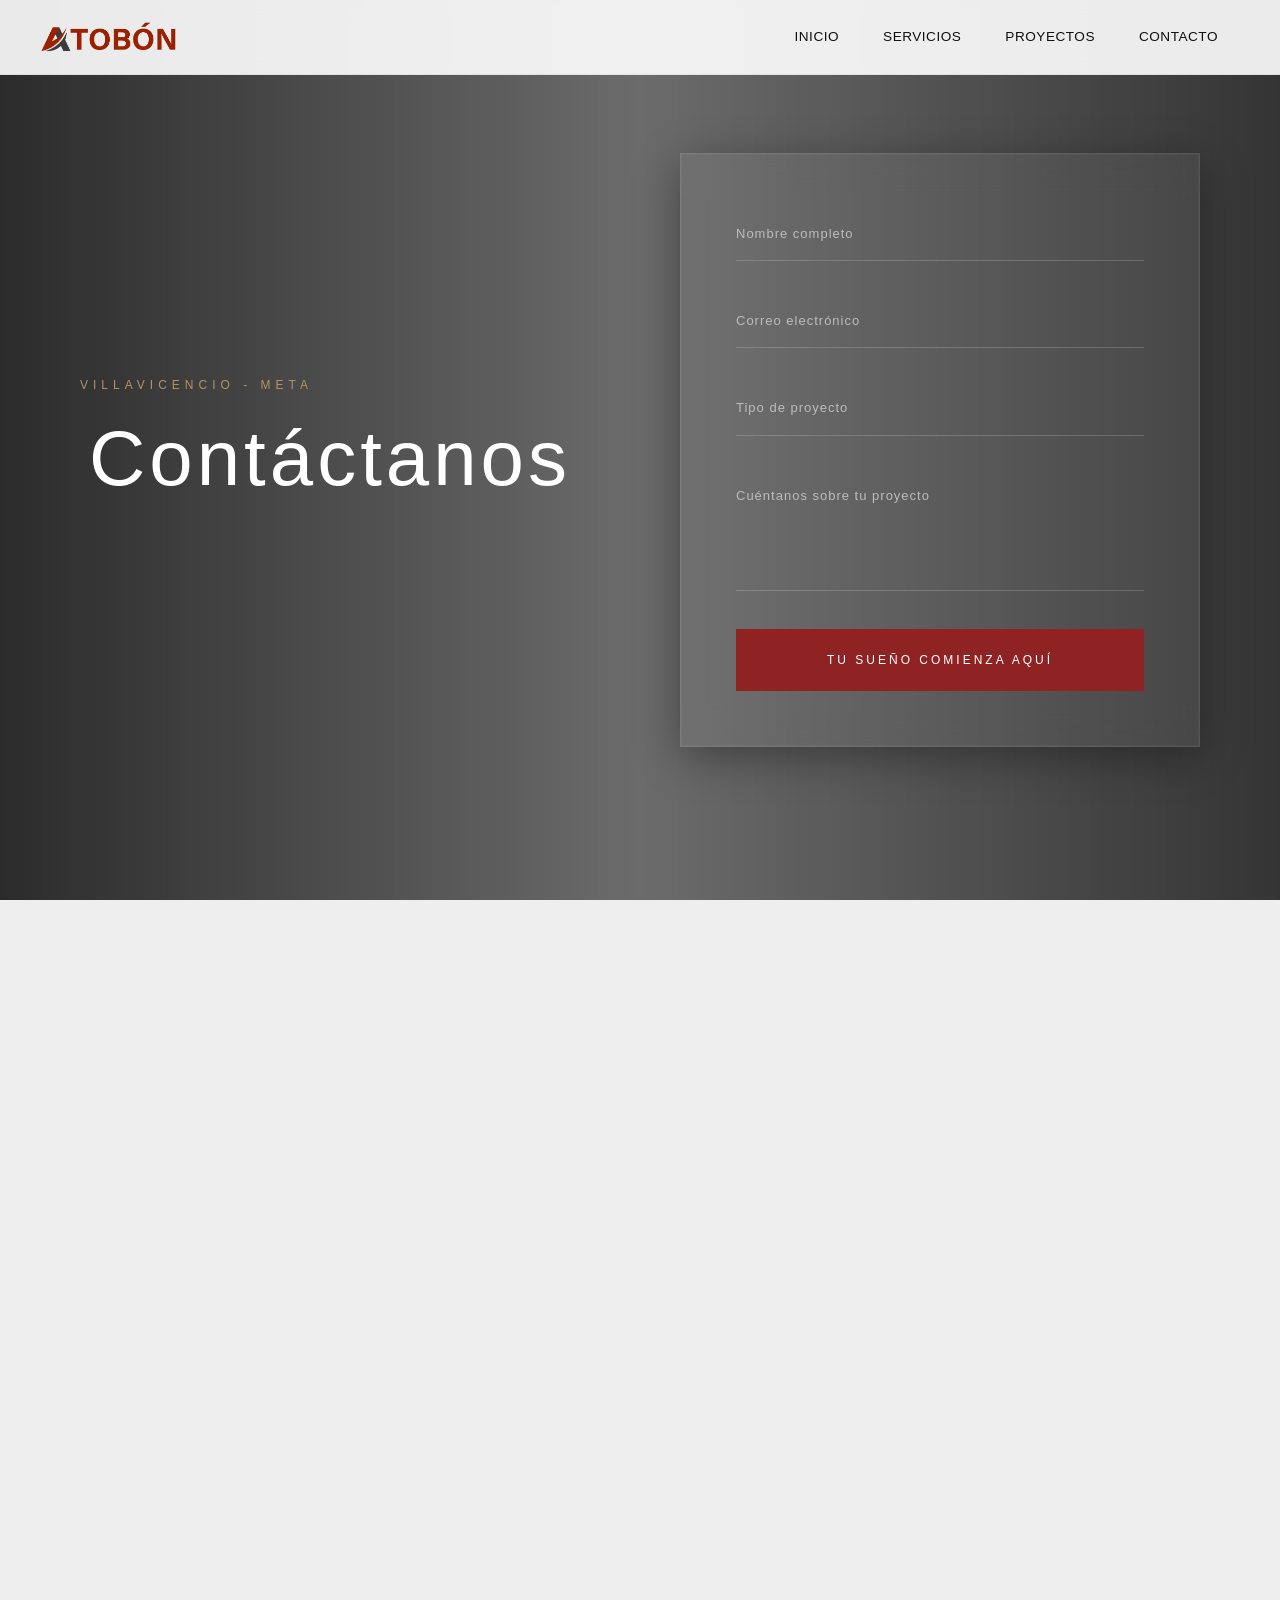
<file: contacto.html>
<!DOCTYPE html>
<html lang="es">
<head>
    <meta charset="UTF-8">
    <meta name="viewport" content="width=device-width, initial-scale=1.0">
    <title>ATOBÓN | Arquitectura & Construcción</title>

    <!-- Fuente -->
    <link href="https://fonts.googleapis.com/css2?family=Inter:wght@300;400;600&display=swap" rel="stylesheet">

     <!-- BOOTSTRAP CSS (IMPORTANTE PARA CARRUSEL) -->
    <link href="https://cdn.jsdelivr.net/npm/bootstrap@5.3.3/dist/css/bootstrap.min.css" rel="stylesheet">

    <!-- CSS -->
    <link rel="stylesheet" href="style.css">

    <!-- ICONOS -->
    <link rel="stylesheet" href="https://cdn.jsdelivr.net/npm/bootstrap-icons@1.11.3/font/bootstrap-icons.css">



   
</head>

<body>

<!------------------------------------------- NAV ------------------------------------------------------------------->
<nav class="navbar">
    <div class="nav-container">
        <a href="#" class="logo-link">
            <img src="img/logo_atobon.png" alt="ATOBÓN" class="logo-img">
        </a>
        
        <input type="checkbox" id="nav-check">
        <label for="nav-check" class="nav-btn">
            <span></span>
            <span></span>
        </label>
        
        <ul class="nav-links">
            <li><a href="index.html">INICIO</a></li>
            <li><a href="servicios.html">SERVICIOS</a></li>
            <li><a href="proyectos.html">PROYECTOS</a></li>
            <li><a href="contacto.html"btn-contacto">CONTACTO</a></li>
        </ul>
    </div>
</nav>




<section class="contact-premium">

    <div class="overlay"></div>

    <div class="contact-container">

        <div class="contact-left">
            <span>VILLAVICENCIO - META</span>

            <h2>
             Contáctanos
                
            </h2>

            
        </div>

        <div class="contact-right">

            <!-- FORMULARIO -->
            <form action="https://formsubmit.co/atobonr90@gmail.com" method="POST">

                <!-- CONFIG -->
                <input type="hidden" name="_captcha" value="false">

                <input type="hidden" name="_subject" value="Nuevo mensaje desde ATOBÓN">

                <input type="hidden" name="_template" value="table">

                <!-- INPUTS -->

                <div class="input-box">
                    <input type="text" name="nombre" required>
                    <label>Nombre completo</label>
                </div>

                <div class="input-box">
                    <input type="email" name="correo" required>
                    <label>Correo electrónico</label>
                </div>

                <div class="input-box">
                    <input type="text" name="proyecto" required>
                    <label>Tipo de proyecto</label>
                </div>

                <div class="input-box">
                    <textarea name="mensaje" required></textarea>
                    <label>Cuéntanos sobre tu proyecto</label>
                </div>

                <button type="submit">
                    Tu sueño comienza aquí
                </button>

            </form>

        </div>

    </div>

</section>







<!---------------------------------------------------LALMADO ------------------------------------------>
<section class="cta-mini-luxe">
    <div class="cta-wrapper">
        <span class="at-brand-mark">EXCELENCIA</span>
        
        <div class="cta-copy">
            <h2>Diseños que transforman realidades</h2>
            <p>Hablemos de su próximo proyecto y hagamos realidad la casa de sus sueños con estándares de lujo.</p>
        </div>

        <a href="https://wa.me/573118354108?text=Hola,%20quiero%20más%20información" class="btn-at-mini-rojo">CONSULTAR AHORA</a>
    </div>
</section>





<!-- Sección de contacto previa... -->

<div class="map-wrapper">
    <iframe 
        src="https://www.google.com/maps/embed?pb=!1m18!1m12!1m3!1d127357.54583162793!2d-73.69335607062402!3d4.121404176662768!2m3!1f0!2f0!3f0!3m2!1i1024!2i768!4f13.1!3m3!1m2!1s0x8e3e2ddfba2cc033%3A0x34c3827038166dcd!2sVillavicencio%2C%20Meta!5e0!3m2!1ses!2sco!4v1715000000000!5m2!1ses!2sco" 
        class="map-full"
        allowfullscreen="" 
        loading="lazy">
    </iframe>
</div>




<!--------------------------------------------------- footer ------------------------------------------------------->
<!-- FONT AWESOME -->
<link rel="stylesheet" href="https://cdnjs.cloudflare.com/ajax/libs/font-awesome/6.5.1/css/all.min.css"/>

<footer class="footer-premium">

    <div class="footer-container">

        <!-- LOGO -->
        <div class="footer-col footer-brand">

            <!-- TU LOGO -->
            <img src="img/logo_atobon.png" alt="ATOBÓN" class="footer-logo">

            <p>
                Diseñamos espacios arquitectónicos exclusivos,
                modernos y funcionales con acabados premium.
            </p>

            <!-- REDES -->
            <div class="socials">

                <a href="https://www.instagram.com/_anatobon/" class="instagram">
                    <i class="fab fa-instagram"></i>
                </a>

                <a href="https://www.facebook.com/TOBON.Arquitectura.Construccion" class="facebook">
                    <i class="fab fa-facebook-f"></i>
                </a>

                <a href="https://www.tiktok.com/@_anatobon" class="tiktok">
                    <i class="fab fa-tiktok"></i>
                </a>

                <a href="https://www.linkedin.com/in/anamaria-tobon-067973184/" class="linkedin">
                    <i class="fab fa-linkedin-in"></i>
                </a>

            </div>

        </div>

        <!-- ESPECIALIDADES -->
        <div class="footer-col">

            <h3>ESPECIALIDADES</h3>

            <ul>
                <li><a href="#">Diseño Arquitectónico</a></li>
                <li><a href="#">Diseño Estructural</a></li>
                <li><a href="#">Interiorismo</a></li>
                <li><a href="#">Construcción NSR-10</a></li>
            </ul>

        </div>

        <!-- MAPA -->
        <div class="footer-col">

            <h3>MAPA SITIO</h3>

            <ul>
                <li><a href="index.html">Inicio</a></li>
                <li><a href="nosotros.html">Nosotros</a></li>
                <li><a href="servicios.html">Servicios</a></li>
                <li><a href="proyectos.html">Proyectos</a></li>
            </ul>

        </div>

        <!-- CONTACTO -->
        <div class="footer-col">

            <h3>CONTACTO</h3>

            <p>
                <i class="fa-solid fa-location-dot"></i>
                Villavicencio, Meta
            </p>

            <p>
                <i class="fa-solid fa-envelope"></i>
                tobon.arq@gmail.com
            </p>

            <p>
                <i class="0 0000fa-solid fa-phone"></i>
                +57 311 835 41 08
            </p>

            <a href="https://wa.me/573118354108?text=Hola,%20quiero%20más%20información" class="btn-footer">
                CONTACTANOS
            </a>

        </div>

    </div>

    <div class="footer-bottom">
        © 2026 ATOBÓN Studio — Todos los derechos reservados
    </div>

</footer>
<script src="https://cdn.jsdelivr.net/npm/bootstrap@5.3.3/dist/js/bootstrap.bundle.min.js"></script>


</body>
</html>
</file>
<file: style.css>
/* ---------------------------------BARRA DE NAVEGACIÓN----------------------------------------------------- */

* {
    margin: 0;
    padding: 0;
    box-sizing: border-box;
}

:root {
    --rojo-corporativo: #D32F2F; 
    --negro-premium: #111111;
    --blanco: #ffffff;
}

body {
    /* Aplicando la tipografía de la imagen */
    font-family: 'Inter', sans-serif; 
    background-color: var(--blanco);
    -webkit-font-smoothing: antialiased;
}

.navbar {
    height: 75px;
    background-color: var(--blanco);
    display: flex;
    align-items: center;
    position: sticky;
    top: 0;
    z-index: 1000;
    border-bottom: 1px solid #eeeeee;
}

.nav-container {
    width: 100%;
    max-width: 1300px;
    margin: 0 auto;
    display: flex;
    justify-content: space-between;
    align-items: center;
    padding: 0 40px;
}

.logo-img {
    height: 30px; /* Tamaño sutil y elegante */
    width: auto;
}

.nav-links {
    display: flex;
    list-style: none;
    align-items: center;
    margin: 0; /* Elimina márgenes por defecto de las listas */
    padding: 0; /* Elimina padding por defecto */
    height: 100%; /* Asegura que ocupe la altura del contenedor */
}

.nav-links li {
    display: flex;
    align-items: center; /* Centra el li respecto al contenedor */
}

.nav-links li a {
    text-decoration: none;
    color: var(--negro-premium);
    font-size: 0.85rem; 
    font-weight: 400;
    letter-spacing: 0.5px; 
    margin: 0 22px;
    transition: opacity 0.3s ease;
    /* ESTO ES LO CLAVE */
    line-height: 1; /* Resetea la altura de línea */
    display: flex;
    align-items: center; 
}

/* Botón Contacto en Rojo Logo */
.btn-contacto {
    background-color: var(--rojo-corporativo) !important;
    color: var(--blanco) !important;
    padding: 10px 25px !important;
    font-weight: 600 !important;
    font-size: 0.8rem !important;
    letter-spacing: 1px !important;
    border-radius: 0; 
}

.btn-contacto:hover {
    background-color: #000000 !important;
    opacity: 1 !important;
}

/* Responsive */
#nav-check { display: none; }
.nav-btn { display: none; }

@media (max-width: 850px) {
    .nav-btn { display: block; cursor: pointer; }
    .nav-btn span {
        display: block; width: 22px; height: 1px;
        background-color: var(--negro-premium); margin: 6px;
    }
    .nav-links {
        position: absolute; top: 75px; left: 0; width: 100%;
        background: var(--blanco); height: 0;
        flex-direction: column; overflow: hidden;
        transition: 0.4s ease;
    }
    .nav-links li { width: 100%; text-align: center; border-bottom: 1px solid #f9f9f9; }
    .nav-links li a { display: block; padding: 25px 0; margin: 0; }
    #nav-check:checked ~ .nav-links { height: 100vh; }
}


/* ---------------------------------IMAGEN DE INICIO----------------------------------------------------- */
*{
    margin:0;
    padding:0;
    box-sizing:border-box;
    font-family:'Inter',sans-serif;
}

/* --------------------------------------- HERO INICIO ------------------------------------------- */
/* FUENTE: Asegúrate de tener Poppins con peso 200 en tu HTML */

.hero-inicio-premium {
    position: relative;
    height: 100vh;
    display: flex;
    align-items: center;
    justify-content: flex-start; /* Alineado a la izquierda en PC */
    background: #050505; /* Fondo negro profundo */
    overflow: hidden;
    font-family: 'Poppins', sans-serif;
}

/* Render de fondo */
.hero-bg {
    position: absolute;
    right: 0;
    top: 0;
    width: 70%; /* Deja espacio a la izquierda en PC */
    height: 100%;
    background: url("../img/sala_lu.webp") center/cover no-repeat;
    z-index: 1;
}

/* Degradado para fundir la imagen con el fondo oscuro */
.hero-bg::before {
    content: "";
    position: absolute;
    inset: 0;
    background: linear-gradient(to right, #050505 0%, rgba(0,0,0,0) 100%);
}

/* Caja de texto con Glassmorphism */
.hero-text-premium {
    position: relative;
    z-index: 2;
    margin-left: 8%;
    padding: 60px;
    max-width: 750px;
    background: rgba(255, 255, 255, 0.02);
    backdrop-filter: blur(15px);
    -webkit-backdrop-filter: blur(15px);
    border: 1px solid rgba(255, 255, 255, 0.08);
}

/* Subtítulo superior */
.subtitulo-luxury {
    font-size: 11px;
    font-weight: 600;
    text-transform: uppercase;
    letter-spacing: 8px;
    color: #6A040F
; /* Rojo petróleo atobón */
    margin-bottom: 15px;
}

/* TÍTULO MODIFICADO: Lujoso, Delgado y Notorio */
/* CONTENEDOR PRINCIPAL */
.hero-inicio-premium {
    position: relative;
    height: 100vh;
    display: flex;
    align-items: center;
    justify-content: flex-start;
    background: #050505;
    overflow: hidden;
    font-family: 'Poppins', sans-serif;
}

/* IMAGEN CON EFECTO FIXED (PARALLAX) */
.hero-bg {
    position: absolute;
    inset: 0;
    width: 100%;
    height: 100%;
    /* El secreto del efecto: fixed */
    background: url("../img/sala_lu.webp") center/cover no-repeat fixed; 
    z-index: 1;
}

/* RECUADRO CON TRANSPARENCIA SUTIL */
.hero-text-premium {
    position: relative;
    z-index: 2;
    margin-left: 8%;
    width: fit-content;
    max-width: 600px;
    /* Transparencia muy leve (0.2) para que casi no se note el cuadro */
    background: rgba(0, 0, 0, 0.25); 
    padding: 40px;
    border: 1px solid rgba(255, 255, 255, 0.1);
    backdrop-filter: blur(1px); /* Un toque de blur para legibilidad */
}

.hero-text-premium h1 {
    font-weight: 700;
    font-size: 40px;
    text-transform: uppercase;
    letter-spacing: 2px;
    line-height: 1.1;
    color: #ffffff;
    margin: 15px 0;
}

.subtitulo-luxury {
    font-size: 11px;
    font-weight: 700;
    text-transform: uppercase;
    letter-spacing: 4px;
    color: #9b2226; /* Rojo petróleo atobón */
    margin-bottom: 5px;
}

/* ================================================= */
/* RESPONSIVE: CENTRADO Y AJUSTADO PARA CELULAR      */
/* ================================================= */
@media (max-width: 768px) {
    .hero-inicio-premium {
        justify-content: center; /* Centra el contenido horizontalmente */
        text-align: center;
    }

    .hero-bg {
        /* IMPORTANTE: El efecto 'fixed' suele fallar en móviles, 
           lo cambiamos a 'scroll' para mejor rendimiento */
        background-attachment: scroll; 
    }

    .hero-text-premium {
        margin-left: 0; /* Quita el margen lateral del PC */
        width: 90%;     /* Ocupa casi todo el ancho del cel */
        padding: 30px 15px;
        background: rgba(0, 0, 0, 0.5); /* Más oscuro en móvil para leer mejor */
    }

    .hero-text-premium h1 {
        font-size: 26px; /* Letra más pequeña para que no se vea tosco */
        letter-spacing: 1px;
    }

    .btn-rojo {
        width: 100%; /* Botón ancho para fácil clic en celular */
        padding: 15px;
    }
}




/* ---------------------------------------- INICIO nuestras líneas de acción-------------------------------------------- */


.lineas-accion-atobon {
    padding: 80px 5%;
    background: #f9f9f9; /* Fondo claro y limpio */
    font-family: 'Poppins', sans-serif;
}

.titulo-minimal {
    font-size: 28px;
    text-transform: uppercase;
    letter-spacing: 4px;
    margin-bottom: 60px;
    text-align: center;
    color: #1a1a1a;
}

.titulo-minimal .light { font-weight: 200; }
.titulo-minimal .bold { font-weight: 700; color: #9b2226; }

/* LAYOUT EN UNA SOLA LÍNEA */
.flex-servicios {
    display: flex;
    justify-content: space-between;
    gap: 20px;
    border-top: 1px solid #ddd; /* Línea técnica divisoria */
    padding-top: 40px;
}

.col-servicio {
    flex: 1;
    padding: 0 20px;
    border-right: 1px solid #eee; /* Separador sutil entre columnas */
}

.col-servicio:last-child { border-right: none; }

.numero-fase {
    font-size: 12px;
    font-weight: 700;
    color: #9b2226;
    margin-bottom: 15px;
    letter-spacing: 2px;
}

.col-servicio h3 {
    font-size: 17px;
    font-weight: 600;
    text-transform: lowercase; /* Identidad visual atobón */
    color: #111;
    margin-bottom: 15px;
}

.col-servicio p {
    font-size: 13px;
    font-weight: 300;
    line-height: 1.6;
    color: #555;
    margin-bottom: 30px;
}

/* BOTONES CUADRADOS (FUERTES) */
.btn-atobon-cuadrado {
    display: inline-block;
    padding: 12px 25px;
    background: #111; /* Negro para contraste en fondo claro */
    color: #fff;
    text-transform: uppercase;
    font-size: 10px;
    font-weight: 700;
    letter-spacing: 2px;
    text-decoration: none;
    transition: 0.3s ease;
    border: none;
}

.btn-atobon-cuadrado:hover {
    background: #9b2226; /* Cambio al rojo elegante de atobón */
    transform: scale(1.05);
}

/* RESPONSIVE: De línea a columna en celulares */
@media (max-width: 900px) {
    .flex-servicios {
        flex-direction: column;
        border-top: none;
    }
    .col-servicio {
        border-right: none;
        border-bottom: 1px solid #eee;
        padding: 30px 0;
        text-align: center;
    }
}





/* SECCION EMPRESA */

.empresa-premium{
    padding: 120px 6%;
    background: #f8f8f8;
    font-family: 'Poppins', sans-serif;
}

/* CONTENEDOR */

.empresa-container{
    max-width: 1350px;
    margin: auto;

    display: grid;
    grid-template-columns: 1.1fr 0.9fr;
    gap: 70px;
    align-items: center;
}

/* TEXTO */

.empresa-texto{
    max-width: 680px;
}

/* TAG */

.empresa-tag{
    display: inline-block;
    color: #d60000;
    font-size: 11px;
    letter-spacing: 3px;
    margin-bottom: 22px;
    font-weight: 600;
}

/* TITULO */

.empresa-texto h2{
    font-size: clamp(30px, 4vw, 54px);
    line-height: 1.08;
    color: #111;
    margin-bottom: 28px;
    font-weight: 600;
    letter-spacing: -1px;
}

/* PARRAFOS */

.empresa-texto p{
    color: #555;
    font-size: 15px;
    line-height: 1.9;
    margin-bottom: 22px;
    max-width: 620px;
}

/* BOTONES */

.empresa-botones{
    display: flex;
    gap: 15px;
    margin-top: 38px;
    flex-wrap: wrap;
}

/* BOTONES */

.btn-principal,
.btn-secundario{
    padding: 14px 28px;
    text-decoration: none;
    font-size: 13px;
    transition: 0.3s;
    letter-spacing: 0.5px;
}

/* ROJO */

.btn-principal{
    background: #d60000;
    color: white;
}

.btn-principal:hover{
    background: #b80000;
    transform: translateY(-3px);
}

/* SECUNDARIO */

.btn-secundario{
    border: 1px solid #d60000;
    color: #d60000;
}

.btn-secundario:hover{
    background: #d60000;
    color: white;
}

/* CARDS */

.empresa-cards{
    display: flex;
    flex-direction: column;
    gap: 22px;
}

/* CARD */

.empresa-card{
    background: white;
    border: 1px solid #ececec;
    padding: 35px;
    transition: 0.4s;
}

.empresa-card:hover{
    transform: translateY(-5px);
    box-shadow: 0 15px 40px rgba(0,0,0,0.06);
}

/* NUMERO */

.empresa-card span{
    display: inline-block;
    color: #d60000;
    font-size: 13px;
    font-weight: 700;
    margin-bottom: 16px;
    letter-spacing: 2px;
}

/* TITULO CARD */

.empresa-card h3{
    color: #111;
    font-size: 22px;
    margin-bottom: 14px;
    font-weight: 500;
}

/* TEXTO CARD */

.empresa-card p{
    color: #666;
    line-height: 1.8;
    font-size: 14px;
}

/* RESPONSIVE */

@media(max-width:980px){

    .empresa-container{
        grid-template-columns: 1fr;
        gap: 50px;
    }

    .empresa-texto{
        max-width: 100%;
    }

}

@media(max-width:768px){

    .empresa-premium{
        padding: 90px 24px;
    }

    .empresa-texto h2{
        font-size: 38px;
        line-height: 1.12;
    }

    .empresa-texto p{
        font-size: 14px;
        line-height: 1.8;
    }

    .empresa-botones{
        flex-direction: column;
    }

    .btn-principal,
    .btn-secundario{
        width: 100%;
        text-align: center;
    }

    .empresa-card{
        padding: 30px;
    }

    .empresa-card h3{
        font-size: 20px;
    }

}


/* ---------------------------------------- PORQUE ELEGIRNOS------------------------------------------------------------ */

.porque{
    padding:140px 80px;
    text-align:center;
    background:#fff;
}

.porque h2{
    font-size:32px;
    font-weight:300;
    margin-bottom:70px;
    letter-spacing:3px;
}

/* línea elegante */
.porque h2::after{
    content:"";
    display:block;
    width:40px;
    height:2px;
    background:#D32F2F;
    margin:20px auto 0;
}

/* grid */
.porque-grid{
    display:grid;
    grid-template-columns:repeat(4,1fr);
    gap:40px;
}

/* tarjetas */
.porque .item{
    padding:50px 30px;
    border:1px solid #eee;
    text-decoration:none;
    color:#111;
    transition:0.3s;
    background:#fff;
}

.porque .item:hover{
    transform:translateY(-10px);
    box-shadow:0 20px 50px rgba(0,0,0,0.1);
}

/* iconos */
.porque .item i{
    font-size:32px;
    color:#D32F2F;
    margin-bottom:20px;
    display:block;
}

/* texto */
.porque .item h3{
    margin-bottom:15px;
    font-weight:600;
    font-size:18px;
}

.porque .item p{
    color:#666;
    font-size:15px;
    line-height:1.6;
}

/* responsive */
@media(max-width:900px){
    .porque-grid{
        grid-template-columns:repeat(2,1fr);
    }
}

@media(max-width:600px){
    .porque{
        padding:80px 20px;
    }

    .porque-grid{
        grid-template-columns:1fr;
    }
}

/* ---------------------------------------- PROYECTOS------------------------------------------------------------ */
*{
    margin:0;
    padding:0;
    box-sizing:border-box;
    font-family:'Inter',sans-serif;
}

/* ---------------- HERO ---------------- */
.hero{
    height:85vh;
    display:flex;
    align-items:center;
    justify-content:center;
    text-align:center;
    background:url("img/sala_sofa.jpg") center/cover no-repeat;
    position:relative;
}

.hero::before{
    content:"";
    position:absolute;
    width:100%;
    height:100%;
    top:0;
    left:0;
    background:rgba(0,0,0,0.35);
}

.hero-text{
    position:relative;
    z-index:1;
    color:#fff;
}

.hero-text h1{
    font-size:48px;
    font-weight:700;
    letter-spacing:1px;
    text-shadow:0 4px 20px rgba(0,0,0,0.8);
}

.hero-text p{
    margin:15px 0 30px;
    color:#eee;
    text-shadow:0 2px 10px rgba(0,0,0,0.7);
}

/* BOTÓN */
.btn-rojo{
    background:#D32F2F;
    color:#fff;
    padding:12px 35px;
    text-decoration:none;
    display:inline-block;
    font-weight:600;
    letter-spacing:1px;
    transition:0.3s;
}

.btn-rojo:hover{
    background:#000;
}

/* ---------------- PORQUE ---------------- */
.porque{
    padding:100px 60px;
    text-align:center;
    background:#fff;
}

.porque h2{
    font-size:30px;
    font-weight:500;
    margin-bottom:50px;
    letter-spacing:2px;
}

.porque h2::after{
    content:"";
    display:block;
    width:40px;
    height:2px;
    background:#D32F2F;
    margin:15px auto 0;
}

.porque-grid{
    display:grid;
    grid-template-columns:repeat(4,1fr);
    gap:30px;
}

.porque .item{
    padding:40px 25px;
    border:1px solid #eee;
    text-decoration:none;
    color:#111;
    transition:0.3s;
    background:#fff;
}

.porque .item:hover{
    transform:translateY(-8px);
    box-shadow:0 15px 40px rgba(0,0,0,0.08);
}

.porque .item i{
    font-size:30px;
    color:#D32F2F;
    margin-bottom:15px;
    display:block;
}

.porque .item h3{
    margin-bottom:10px;
    font-weight:600;
}

.porque .item p{
    color:#666;
    font-size:14px;
}

/* ---------------- PROYECTOS ---------------- */
.proyectos{
    padding:70px 60px;
    text-align:center;
    background:#e6e3dd;
}

.proyectos h2{
    font-size:30px;
    font-weight:600;
    margin-bottom:10px;
    letter-spacing:2px;
}

.proyectos h2::after{
    content:"";
    display:block;
    width:40px;
    height:2px;
    background:#D32F2F;
    margin:15px auto 20px;
}

.proyectos p{
    max-width:600px;
    margin:0 auto 40px;
    color:#666;
    font-size:15px;
    line-height:1.6;
}

.grid-proyectos{
    display:grid;
    grid-template-columns:repeat(3,1fr);
    gap:20px;
}

.proyecto{
    position:relative;
    overflow:hidden;
    border-radius:6px;
}

.proyecto img{
    width:100%;
    height:320px;
    object-fit:cover;
    transition:0.6s;
    filter:brightness(0.9);
}

.proyecto:hover img{
    transform:scale(1.08);
    filter:brightness(1);
}

.proyecto .overlay{
    position:absolute;
    bottom:0;
    left:0;
    width:100%;
    height:100%;
    background:linear-gradient(to top, rgba(0,0,0,0.7), transparent);
    display:flex;
    align-items:flex-end;
    padding:20px;
    opacity:0;
    transition:0.4s;
}

.proyecto:hover .overlay{
    opacity:1;
}

.overlay h3{
    color:#fff;
    font-weight:500;
}

/* ---------------- ABOUT ---------------- */
.about{
    padding:70px 60px;
    background:#fafafa;
}

.about-container{
    display:grid;
    grid-template-columns:1fr 1fr;
    gap:40px;
    align-items:center;
}

.about-text h2{
    font-size:28px;
    margin-bottom:15px;
    font-weight:600;
}

.about-text p{
    color:#555;
    line-height:1.6;
}

.about-img img{
    width:100%;
    height:320px;
    object-fit:cover;
    border-radius:6px;
}

/* ---------------- CTA ---------------- */
.cta{
    padding:90px 20px;
    text-align:center;
    background:linear-gradient(135deg, #111, #1a1a1a);
    color:#fff;
}

.cta h2{
    margin-bottom:25px;
    font-weight:400;
    letter-spacing:2px;
}

/* ---------------- RESPONSIVE ---------------- */
@media(max-width:900px){
    .porque-grid{
        grid-template-columns:repeat(2,1fr);
    }

    .grid-proyectos{
        grid-template-columns:1fr;
    }

    .about-container{
        grid-template-columns:1fr;
    }
}

@media(max-width:600px){
    .porque{
        padding:60px 20px;
    }

    .proyectos{
        padding:60px 20px;
    }

    .about{
        padding:60px 20px;
    }
}

















.empresa-hero {
    min-height: 100vh;
    display: flex;
    align-items: center;
    padding: 0 8%;

    /* 🔥 imagen de fondo */
    background:
        linear-gradient(to right, rgba(255,255,255,0.85), rgba(255,255,255,0.6)),
        url("img/exterior.jpg") center/cover no-repeat;
}

/* CONTENIDO */
.empresa-content {
    max-width: 800px;
    color: #111;
}

/* TAG */
.tag {
    font-size: 11px;
    letter-spacing: 3px;
    color: #c1121f;
}

/* TITULO */
.empresa-content h1 {
    font-size: 28px;
    font-weight: 400;
    margin: 15px 0;
    line-height: 1.3;
}

/* TEXTO */
.empresa-content p {
    font-size: 15px;
    color: #555;
    line-height: 1.7;
    max-width: 600px;
    margin-bottom: 40px;
}

/* ESTADÍSTICAS */
.empresa-stats {
    display: flex;
    gap: 40px;
    flex-wrap: wrap;
}

.empresa-stats div {
    border-left: 2px solid #c1121f;
    padding-left: 15px;
}

.empresa-stats h3 {
    font-size: 22px;
    font-weight: 400;
    margin: 0;
}

.empresa-stats p {
    font-size: 12px;
    color: #777;
    margin: 5px 0 0;
}

/* RESPONSIVE */
@media (max-width: 768px) {

    .empresa-content h1 {
        font-size: 22px;
    }

    .empresa-stats {
        flex-direction: column;
        gap: 20px;
    }
}



.btn-cta {
    display: inline-block;
    margin-top: 30px;
    background: #c1121f;
    color: #fff;
    padding: 14px 30px;
    border-radius: 6px;
    text-decoration: none;
    font-size: 14px;
    transition: 0.3s;
}

.btn-cta:hover {
    background: #a50f1a;
    transform: translateY(-3px);
}





/* --- --------------------------PROYECTOS - CONFIGURACIÓN DE LA SECCIÓN HERO----------------------------------------- */
/* ================================================================
   HERO SECCIÓN ATOBÓN - VERSIÓN UNIFICADA Y PROFESIONAL
   ================================================================ */

.at-hero-sophisticated {
    position: relative;
    width: 100vw;
    height: 100vh;
    /* Unificamos el degradado de legibilidad con tu imagen final */
    background: linear-gradient(
        90deg, 
        rgba(0, 0, 0, 0.7) 0%,   /* Oscuro a la izquierda para leer */
        rgba(0, 0, 0, 0.2) 50%, 
        transparent 100%
    ), url('img/ingreso_casa.webp') no-repeat center center;
    
    background-size: cover;
    background-attachment: fixed; /* Efecto Parallax elegante */
    display: flex;
    align-items: center;
    padding-top: 100px; 
    overflow: hidden;
}

/* --- CONTENIDO ALINEADO A LA IZQUIERDA --- */
.at-hero-content {
    position: relative;
    z-index: 2;
    max-width: 650px;
    text-align: left;
    padding: 0 5%;
}

/* LABEL ROJO (Acento de marca) */
.at-hero-label {
    display: block;
    font-size: 0.75rem;
    font-weight: 800;
    letter-spacing: 6px;
    color: #9b2226; /* Tu rojo borgoña */
    text-transform: uppercase;
    margin-bottom: 25px;
}

/* TÍTULO SOFISTICADO (Blanco y legible) */
.at-hero-title {
    font-size: clamp(2.2rem, 5vw, 3.8rem);
    font-weight: 300; /* Equilibrio perfecto de grosor */
    line-height: 1.1;
    color: #ffffff !important;
    margin-bottom: 30px;
    letter-spacing: -1px;
    text-shadow: 0 4px 15px rgba(0, 0, 0, 0.4); /* Refuerzo de contraste */
}

/* PÁRRAFO DESCRIPCIÓN */
.at-hero-description {
    font-size: 0.95rem;
    color: rgba(255, 255, 255, 0.9) !important;
    line-height: 1.7;
    margin-bottom: 50px;
    max-width: 450px;
}

/* --- BOTÓN REDUCIDO Y ALINEADO --- */
.at-btn-wrapper {
    display: flex;
    justify-content: flex-start;
}

.at-btn-sophisticated {
    display: inline-block;
    padding: 12px 35px;
    background-color: #9b2226;
    color: #fff;
    text-decoration: none;
    font-size: 0.75rem;
    font-weight: 800;
    letter-spacing: 3px;
    text-transform: uppercase;
    transition: all 0.3s ease;
    border: 1px solid #9b2226;
}

.at-btn-sophisticated:hover {
    background-color: transparent;
    color: #ffffff;
    border-color: #ffffff;
    transform: translateY(-3px);
}

/* --- TARJETA FLOTANTE (Efecto Cristal) --- */
.at-hero-card {
    position: absolute;
    bottom: 50px;
    right: 50px;
    background: rgba(255, 255, 255, 0.15); /* Transparencia de lujo */
    backdrop-filter: blur(15px); /* Glassmorphism */
    padding: 25px 40px;
    border-radius: 4px;
    border: 1px solid rgba(255, 255, 255, 0.2);
    box-shadow: 0 10px 30px rgba(0,0,0,0.1);
    z-index: 3;
}

.at-hero-card .small { font-size: 0.7rem; color: rgba(255,255,255,0.7); margin: 0; }
.at-hero-card h2 { font-size: 1.5rem; font-weight: 800; margin: 5px 0 0; color: #ffffff; }

/* --- RESPONSIVE FINAL --- */
@media (max-width: 768px) {
    .at-hero-sophisticated {
        padding-top: 80px;
        text-align: center;
        /* En móvil oscurecemos un poco más el fondo para leer mejor */
        background: linear-gradient(
            rgba(0, 0, 0, 0.5), 
            rgba(0, 0, 0, 0.5)
        ), url('img/ingreso_casa.webp') no-repeat center center;
    }
    
    .at-hero-content {
        max-width: 100%;
        text-align: center;
        margin: 0 auto;
    }
    
    .at-hero-title {
        font-size: 2.2rem;
        margin-bottom: 20px;
    }
    
    .at-btn-wrapper {
        justify-content: center;
    }
    
    .at-btn-sophisticated {
        width: 85%;
        padding: 15px 0;
    }
    
    .at-hero-card {
        right: 50%;
        transform: translateX(50%); /* Centrada abajo en móvil */
        bottom: 20px;
        padding: 15px 25px;
        width: 80%;
        text-align: center;
    }
}


.at-hero-sophisticated {
    position: relative;
    width: 100vw;
    height: 100vh;
    
    /* EL TRUCO: Capa negra + Imagen con transparencia */
    background: linear-gradient(
        rgba(0, 0, 0, 0.5), /* 40% de transparencia negra sobre toda la foto */
        rgba(0, 0, 0, 0.5)
    ), url('img/ingreso_casa.webp') no-repeat center center;
    
    background-size: cover;
    background-attachment: fixed;
    background-color: #1a1a1a; /* Fondo de seguridad oscuro */
    
    display: flex;
    align-items: center;
    padding-top: 100px;
}


/* ELIMINAMOS EL COLOR ROJO DEL TEXTO Y LO HACEMOS VISIBLE */
.at-hero-label {
    display: inline-block;
    font-size: 0.7rem;
    font-weight: 800;
    letter-spacing: 6px;
    color: rgba(255, 255, 255, 0.7); /* Blanco sutilmente transparente para que no grite */
    text-transform: uppercase;
    margin-bottom: 25px;
    position: relative;
    padding-bottom: 5px;
}

/* AÑADIMOS LA LÍNEA DE ACENTO ROJA (Tu Rojo Borgoña) */
.at-hero-label::after {
    content: '';
    position: absolute;
    bottom: 0;
    left: 0;
    width: 40px; /* Longitud de la línea */
    height: 2px;
    background-color: #9b2226; /* Color de tu marca ATOBÓN */
}



































/* ================================================================
                           HERO PROYECCTOS
   ================================================================ */

/* --- HERO SECTION --- */
.at-hero-sophisticated {
    position: relative;
    width: 100%;
    height: 100vh;
    /* Oscurecimiento equilibrado para ver la foto y leer texto */
    background: linear-gradient(
        rgba(0, 0, 0, 0.65), 
        rgba(0, 0, 0, 0.65)
    ), url('img/ingreso_casa.webp') no-repeat center center;
    background-size: cover;
    display: flex;
    align-items: center;
    padding-left: 8%;
}

.at-hero-content {
    max-width: 650px;
    z-index: 10;
}

.at-hero-label {
    display: block;
    font-size: 0.8rem;
    font-weight: 700;
    letter-spacing: 5px;
    color: #ffffff;
    margin-bottom: 15px;
}

.at-title-ref {
    font-family: Arial, sans-serif !important;
    font-weight: 700 !important;
    font-size: clamp(2rem, 5vw, 2.8rem) !important;
    line-height: 1.2;
    color: #ffffff !important;
    margin-bottom: 25px;
}

/* --- CORRECCIÓN: LETRA BLANCA QUE SÍ SE VE --- */
.at-hero-description {
    font-family: Arial, sans-serif !important;
    font-size: 1.1rem;
    color: #ffffff !important; /* Blanco puro */
    line-height: 1.6;
    margin-bottom: 40px;
    text-shadow: 0 2px 8px rgba(0,0,0,0.6); /* Sombra para resaltar */
}

/* --- BOTÓN --- */
.at-btn-wrapper {
    display: flex;
    justify-content: flex-start; /* Izquierda en PC */
}

.at-btn-red {
    display: inline-block;
    padding: 15px 40px;
    background-color: #9b2226;
    color: #ffffff;
    text-decoration: none;
    font-weight: 700;
    text-transform: uppercase;
    letter-spacing: 2px;
    transition: 0.3s;
}

/* --- CORRECCIÓN: RESPONSIVE Y CENTRADO --- */
@media (max-width: 768px) {
    .at-hero-sophisticated {
        padding-left: 0;
        text-align: center;      /* Centra los textos */
        justify-content: center; /* Centra el bloque de contenido */
    }

    .at-hero-content {
        padding: 0 20px;
    }

    .at-title-ref {
        font-size: 1.8rem !important;
    }

    /* AQUÍ SE CENTRA EL BOTÓN AL ACHICAR LA PANTALLA */
    .at-btn-wrapper {
        justify-content: center !important; 
    }

    .at-btn-red {
        width: 80%; /* Más cómodo en móvil */
    }
}

/* --- ESTO ES LO QUE DEBES AGREGAR O ACTUALIZAR EN TU MEDIA QUERY --- */
@media (max-width: 768px) {
    
    .at-hero-content {
        text-align: center; /* Centra los textos (Título y Párrafo) */
        padding: 0 20px;
        margin: 0 auto;
    }

    /* ESTE ES EL SECRETO PARA EL BOTÓN */
    .at-btn-wrapper {
        display: flex;            /* Activamos el modo flexible */
        justify-content: center;  /* ESTO centra el botón horizontalmente */
        width: 100%;
        margin-top: 30px;
    }

    .at-btn-red {
        width: 90%;               /* Opcional: que el botón sea casi todo el ancho en móvil */
        max-width: 300px;         /* Para que no se vea exageradamente largo */
        padding: 15px 0;          /* Más espacio para el dedo */
    }
}


.at-btn-red {
    display: inline-block;
    padding: 15px 40px;
    background-color: #9b2226; /* Tu rojo borgoña */
    color: #ffffff;
    text-decoration: none;
    font-weight: 700;
    text-transform: uppercase;
    letter-spacing: 2px;
    position: relative; /* Necesario para el efecto de brillo */
    overflow: hidden;   /* Para que el brillo no se salga del botón */
    transition: all 0.4s cubic-bezier(0.4, 0, 0.2, 1); /* Transición suave */
    border: 1px solid #9b2226;
    box-shadow: 0 4px 15px rgba(155, 34, 38, 0.3);
}

/* --- EFECTO 1: HOVER (Cuando pasas el mouse) --- */
.at-btn-red:hover {
    background-color: #ffffff;
    color: #9b2226;
    transform: translateY(-4px) scale(1.03); /* Sube un poquito y crece */
    box-shadow: 0 10px 25px rgba(0, 0, 0, 0.2);
    border-color: #ffffff;
}

/* --- EFECTO 2: EL BRILLO (FLASH) QUE PASA POR ENCIMA --- */
.at-btn-red::before {
    content: '';
    position: absolute;
    top: 0;
    left: -100%;
    width: 50%;
    height: 100%;
    background: linear-gradient(
        to right, 
        transparent, 
        rgba(255, 255, 255, 0.3), 
        transparent
    );
    transform: skewX(-25deg);
    transition: 0s;
}

.at-btn-red:hover::before {
    left: 150%;
    transition: 0.7s; /* Velocidad del destello */
}

/* --- EFECTO 3: CLICK (Cuando lo presionas) --- */
.at-btn-red:active {
    transform: translateY(-2px) scale(0.98); /* Se hunde un poquito */
}
   
/* ------------------------------ SERVICIOS PRO (VERSIÓN ELEGANTE CLARA) ------------------------------------- */

.servicios-pro{
    padding:90px 60px;
    background:#f8f8f8; /* 🔥 gris suave elegante */
}

/* HEADER */
.servicios-header{
    text-align:center;
    margin-bottom:60px;
}

.servicios-header h2{
    font-size:32px;
    font-weight:600;
    letter-spacing:2px;
    color:#111;
}

.servicios-header p{
    max-width:600px;
    margin:15px auto 0;
    color:#666;
    font-size:14px;
}

/* GRID */
.servicios-grid{
    display:grid;
    grid-template-columns:repeat(4,1fr);
    gap:30px;
}

/* TARJETAS */
.servicio{
    background:#fff;
    padding:40px 25px;
    transition:0.3s;
    border:1px solid #eee;
    position:relative;
}

/* 🔥 LÍNEA ROJA ELEGANTE */
.servicio::before{
    content:"";
    position:absolute;
    bottom:0;
    left:0;
    width:0%;
    height:2px;
    background:#D32F2F;
    transition:0.4s;
}

.servicio:hover::before{
    width:100%;
}

/* HOVER SUAVE */
.servicio:hover{
    transform:translateY(-8px);
    box-shadow:0 15px 40px rgba(0,0,0,0.08);
}

/* TITULO */
.servicio h3{
    font-size:18px;
    margin-bottom:15px;
    color:#111;
}

/* TEXTO */
.servicio p{
    font-size:14px;
    color:#666;
    margin-bottom:25px;
    line-height:1.5;
}

/* BOTÓN ROJO */
.servicio .btn-rojo{
    background:#D32F2F;
    color:#fff;
    padding:10px 25px;
    text-decoration:none;
    font-size:13px;
    display:inline-block;
    transition:0.3s;
}

.servicio .btn-rojo:hover{
    background:#000;
}

/* RESPONSIVE */
@media(max-width:900px){
    .servicios-grid{
        grid-template-columns:repeat(2,1fr);
    }
}

@media(max-width:600px){
    .servicios-pro{
        padding:60px 20px;
    }

    .servicios-grid{
        grid-template-columns:1fr;
    }
}






/* -----------------------------------------------------------FOOTER------------------------------------------------------------------ */

@import url('https://fonts.googleapis.com/css2?family=Montserrat:wght@300;400;500;600;700&display=swap');

*{
    margin:0;
    padding:0;
    box-sizing:border-box;
}

body{
    font-family:'Montserrat',sans-serif;
    background:#050505;
}

/* ===== FOOTER ===== */

.footer-premium{
    width:100%;
    background:#050505;
    padding:90px 8% 30px;
    color:#fff;
    border-top:1px solid rgba(255,255,255,0.05);
}

.footer-container{
    display:grid;
    grid-template-columns:1.4fr 1fr 1fr 1fr;
    gap:60px;
}

/* ===== LOGO ===== */

.footer-logo{
    width:230px;
    margin-bottom:25px;
    object-fit:contain;
}

.footer-brand p{
    color:#a1a1a1;
    line-height:1.9;
    font-size:15px;
    max-width:340px;
    margin-bottom:35px;
}

/* ===== TITULOS ===== */

.footer-col h3{
    font-size:13px;
    letter-spacing:4px;
    margin-bottom:30px;
    color:#fff;
    font-weight:700;
}

/* ===== LINKS ===== */

.footer-col ul{
    list-style:none;
}

.footer-col ul li{
    margin-bottom:18px;
}

.footer-col ul li a{
    color:#9b9b9b;
    text-decoration:none;
    font-size:15px;
    transition:0.4s;
}

.footer-col ul li a:hover{
    color:#ff0000;
    padding-left:6px;
}

/* ===== CONTACTO ===== */

.footer-col p{
    color:#9b9b9b;
    margin-bottom:18px;
    font-size:15px;
    display:flex;
    align-items:center;
    gap:12px;
}

/* ===== BOTON ===== */

.btn-footer{
    display:inline-block;
    margin-top:15px;
    padding:14px 34px;
    border:1px solid #ff0000;
    color:#fff;
    text-decoration:none;
    font-size:13px;
    letter-spacing:3px;
    transition:0.4s;
    font-weight:600;
}

.btn-footer:hover{
    background:#ff0000;
    transform:translateY(-4px);
    box-shadow:0 10px 25px rgba(255,0,0,0.3);
}

/* ===== REDES ===== */

.socials{
    display:flex;
    gap:16px;
    flex-wrap:wrap;
}

.socials a{
    width:30px;
    height:30px;
    border-radius:50%;
    display:flex;
    align-items:center;
    justify-content:center;
    text-decoration:none;
    color:#fff;
    font-size:20px;
    transition:0.4s;
}

/* COLORES */

.instagram{
    background:linear-gradient(45deg,#ff00cc,#ff4d00);
}

.facebook{
    background:#1877f2;
}

.tiktok{
    background:#000;
    border:1px solid #333;
}

.linkedin{
    background:#0077b5;
}

.socials a:hover{
    transform:translateY(-6px) scale(1.08);
    box-shadow:0 10px 25px rgba(255,255,255,0.15);
}

/* TAMAÑO DEL LOGO DEL FOOTER */
.footer-logo{
    width: 140px !important;
    height: auto;
    display: block;
    object-fit: contain;
}


/* CELULAR */
@media (max-width:768px){
    .logo img{
        width: 50px;
    }
}














/* ===== FOOTER BOTTOM ===== */

.footer-bottom{
    margin-top:70px;
    padding-top:25px;
    border-top:1px solid rgba(255,255,255,0.08);
    text-align:center;
    color:#666;
    font-size:14px;
}

/* ===== RESPONSIVE ===== */

@media(max-width:1100px){

    .footer-container{
        grid-template-columns:1fr 1fr;
        gap:50px;
    }

}

@media(max-width:768px){

    .footer-premium{
        padding:70px 7% 30px;
    }

    .footer-container{
        grid-template-columns:1fr;
        gap:45px;
        text-align:center;
    }

    .footer-brand p{
        margin:auto;
        margin-bottom:30px;
    }

    .footer-logo{
        width:200px;
        margin:auto;
        margin-bottom:25px;
    }

    .socials{
        justify-content:center;
    }

    .footer-col p{
        justify-content:center;
    }

}




/* -----------------------------------------------------------FIN FOOTER------------------------------------------------------------------ */


.atb-footer-bottom {
    width: 100% !important; /* Ocupa todo el ancho de la pantalla */
    padding: 40px 0;
    border-top: 1px solid #eee; /* Línea sutil para separar */
    margin-top: 50px;
    display: block;
    clear: both; /* Evita que columnas flotantes lo muevan */
}

.atb-copyright-text {
    text-align: center !important; /* Centrado horizontal */
    margin: 0 auto !important;
    font-size: 0.75rem;
    letter-spacing: 4px; /* Estilo luxury para la marca */
    color: #343434;
    text-transform: lowercase; /* Mantiene la identidad de marca atobón */
    width: 90%; /* Margen de seguridad para móviles */
}

.atb-brand-alt {
    font-weight: 700;
    color: #343434;
}

/* Ajuste para móviles */
@media (max-width: 768px) {
    .atb-copyright-text {
        letter-spacing: 2px; /* Reduce el espacio entre letras en pantallas pequeñas */
        line-height: 1.5;
    }
}











@import url('https://fonts.googleapis.com/css2?family=Inter:wght@300;400;700&display=swap');

.atb-footer-final {
    background-color: #f8f9fa;
    font-family: 'Inter', sans-serif;
    color: #1a1a1a;
}

/* FRANJA CON TEXTO INTEGRADA */
.atb-strip-text {
    background-color: #940b0b; /* Fondo rojo para destacar la transición */
    padding: 25px 0;
    margin-bottom: 50px;
    color: #ffffff;
}

.atb-strip-flex {
    display: flex;
    justify-content: space-between;
    align-items: center;
}

.atb-strip-msg {
    font-size: 1.1rem;
    font-weight: 300;
    letter-spacing: 1px;
}

.atb-strip-msg strong {
    font-weight: 700;
}

.atb-strip-link {
    color: #ffffff;
    text-decoration: none;
    font-weight: 700;
    text-transform: uppercase;
    font-size: 0.85rem;
    letter-spacing: 2px;
    border-bottom: 1px solid #ffffff;
    padding-bottom: 5px;
    transition: 0.3s;
}

.atb-strip-link:hover {
    opacity: 0.8;
    padding-right: 10px;
}

/* --- RESTO DEL FOOTER (IGUALADO) --- */

.atb-logo-row {
    margin-bottom: 40px;
    border-bottom: 1px solid #e9ecef;
    padding-bottom: 25px;
}

.atb-logo-img { height: 40px; width: auto; }

.atb-h5 {
    font-weight: 700;
    font-size: 1.1rem;
    margin-bottom: 30px;
    height: 25px;
    display: flex;
    align-items: center;
}

.atb-col-content { display: flex; flex-direction: column; gap: 12px; }

.atb-link, .atb-text {
    font-size: 0.95rem !important;
    font-weight: 400 !important;
    color: #444 !important;
    text-decoration: none;
}

.atb-link:hover { color: #940b0b !important; text-decoration: underline; }

.atb-btn-luxury {
    display: inline-flex;
    align-items: center;
    border: 1px solid #940b0b;
    color: #940b0b !important;
    padding: 10px 20px;
    font-size: 0.75rem !important;
    font-weight: 700 !important;
    letter-spacing: 2px;
    text-decoration: none;
    margin-top: 10px;
    max-width: fit-content;
}

.atb-social-wrapper { display: flex; gap: 12px; }
.atb-social-circle {
    width: 38px; height: 38px;
    border: 1px solid #940b0b;
    color: #C40000 !important;
    display: flex; align-items: center; justify-content: center;
    border-radius: 50%;
    text-decoration: none;
}

.atb-copyright-bar {
    margin-top: 80px;
    padding: 40px 0;
    border-top: 1px solid #dee2e6;
    display: flex;
    justify-content: center;
    align-items: center;
}

.atb-copyright-bar p {
    text-align: center;
    letter-spacing: 4px;
    text-transform: lowercase;
    color: #6c757d;
    font-size: 0.85rem;
    margin: 0;
}

/* RESPONSIVE */
@media (max-width: 991px) {
    .atb-strip-flex { flex-direction: column; gap: 20px; text-align: center; }
    .atb-logo-row, .atb-h5, .atb-col-content, .atb-social-wrapper {
        justify-content: center;
        text-align: center;
        align-items: center;
    }
}



/* =========================
   NOSOTROS LUJO
========================= */
.nosotros-lujo {
    padding: 100px 20px;
    background: #ffffff;
}

.nosotros-grid {
    max-width: 1200px;
    margin: auto;
    display: grid;
    grid-template-columns: 1.1fr 1fr;
    gap: 70px;
    align-items: center;
}

/* Texto */
.subtitulo {
    font-size: 12px;
    letter-spacing: 3px;
    color: #888;
}

.nosotros-info h2 {
    font-size: 40px;
    font-weight: 300;
    color: #111;
    margin: 15px 0;
    line-height: 1.2;
}

.linea {
    width: 80px;
    height: 2px;
    background: #c0392b;
    margin: 20px 0;
}

.nosotros-info p {
    font-size: 16px;
    color: #555;
    line-height: 1.8;
    margin-bottom: 15px;
}

/* Botón lujo */
.btn-lujo {
    display: inline-block;
    margin-top: 15px;
    padding: 14px 30px;
    border: 1px solid #c0392b;
    color: #c0392b;
    text-decoration: none;
    letter-spacing: 1px;
    transition: 0.3s;
}

.btn-lujo:hover {
    background: #c0392b;
    color: #fff;
}

/* Visual */
.nosotros-visual {
    position: relative;
    display: flex;
    justify-content: center;
}

.img-grande img {
    width: 320px;
    height: 420px;
    object-fit: cover;
    border-radius: 0;
    box-shadow: 0 25px 60px rgba(0,0,0,0.15);
}

.img-pequena {
    position: absolute;
    bottom: -30px;
    right: 20px;
}

.img-pequena img {
    width: 180px;
    height: 220px;
    object-fit: cover;
    border-radius: 0;
    box-shadow: 0 20px 40px rgba(0,0,0,0.12);
}

/* Responsive */
@media (max-width: 900px) {
    .nosotros-grid {
        grid-template-columns: 1fr;
        text-align: left;
    }

    .nosotros-visual {
        margin-top: 40px;
        justify-content: flex-start;
    }

    .img-pequena {
        position: relative;
        bottom: 0;
        right: 0;
        margin-left: 20px;
    }
}


/* -------------------------------SERVICIOS NOSOTROS------------------------------------*/

.servicios {
    padding: 100px 20px;
    background: #f8f8f8;
}

.servicios-header {
    text-align: center;
    margin-bottom: 60px;
}

.servicios-header span {
    font-size: 12px;
    letter-spacing: 3px;
    color: #888;
}

.servicios-header h2 {
    font-size: 36px;
    font-weight: 300;
    margin: 10px 0;
    color: #111;
}

.linea {
    width: 80px;
    height: 2px;
    background: #c0392b;
    margin: 15px auto;
}

/* GRID */
.servicios-grid {
    max-width: 1100px;
    margin: auto;
    display: grid;
    grid-template-columns: repeat(2, 1fr);
    gap: 25px;
}

/* TARJETA BOTÓN */
.servicio-card {
    display: block;
    background: #fff;
    padding: 30px;
    text-decoration: none;
    color: inherit;
    border: 1px solid #eee;
    transition: 0.3s;
    position: relative;
}

.servicio-card:hover {
    transform: translateY(-6px);
    box-shadow: 0 20px 40px rgba(0,0,0,0.08);
    border-color: #c0392b;
}

.servicio-card h3 {
    font-size: 20px;
    margin-bottom: 10px;
    color: #111;
}

.servicio-card p {
    font-size: 15px;
    color: #555;
    line-height: 1.6;
}

/* BOTÓN INTERNO */
.ver-mas {
    display: inline-block;
    margin-top: 15px;
    font-size: 14px;
    color: #c0392b;
    font-weight: 500;
}

/* RESPONSIVE */
@media (max-width: 768px) {
    .servicios-grid {
        grid-template-columns: 1fr;
    }

    .servicios-header h2 {
        font-size: 28px;
    }
}

/* -------------------------------LLAMADO DE ATENCION EN SERVICIOS------------------------------------*/

.cta {
    padding: 100px 20px;
    background: #1d1c1c; /* beige elegante */
    text-align: center;
}

.cta-container {
    max-width: 800px;
    margin: auto;
}

.cta-sub {
    font-size: 12px;
    letter-spacing: 3px;
    color: #fff;
}

.cta h2 {
    font-size: 38px;
    font-weight: 300;
    margin: 15px 0;
    color: #fff;
}

.cta p {
    font-size: 16px;
    color: #fff;
    line-height: 1.7;
    margin-bottom: 30px;
}

/* Botón elegante */
.btn-cta {
    display: inline-block;
    padding: 14px 35px;
    background: #c0392b;
    color: #fff;
    text-decoration: none;
    letter-spacing: 1px;
    transition: 0.3s;
    border: 1px solid #c0392b;
}

.btn-cta:hover {
    background: transparent;
    color: #c0392b;
}



















.hero-lujo2{
  position: relative;
  width: 100%;
  min-height: 100vh;
  display: flex;
  align-items: center;
  padding: 90px 8%;
  background: url("img/comedor_lujoso.webp") center/cover no-repeat;
  font-family: "Poppins", sans-serif;
  
}

.overlay{
  position: absolute;
  inset: 0;
  background: rgba(0,0,0,0.55);
}

.contenedor{
  position: relative;
  z-index: 2;
  display: flex;
  gap: 70px;
  flex-wrap: wrap;
  width: 100%;
}

/* TEXTO */
.texto{
  flex: 1;
  min-width: 300px;
  color: white;
}

.tag{
  font-size: 12px;
  letter-spacing: 3px;
  color: #d6b36a;
}

.texto h1{
  font-size: 46px;
  margin: 15px 0;
  line-height: 1.1;
}

.texto p{
  color: rgba(255,255,255,0.75);
  max-width: 520px;
}

/* BOTONES */
.acciones{
  margin-top: 25px;
  display: flex;
  gap: 15px;
}

.btn-gold{
  background: #d6b36a;
  color: #111;
  padding: 12px 22px;
  border-radius: 6px;
  text-decoration: none;
  font-weight: 500;
}

.btn-linea{
  border: 1px solid rgba(255,255,255,0.5);
  color: white;
  padding: 12px 22px;
  border-radius: 6px;
  text-decoration: none;
}







/* HERO SERVICIOS */

.hero-servicios{
    position: relative;
    width: 100%;
    min-height: 100vh;

    /* OPACIDAD OSCURA PARA LEER MEJOR */

    background-image:
    linear-gradient(
        rgba(0,0,0,0.78),
        rgba(0,0,0,0.55),
        rgba(0,0,0,0.35)
    ),
    url("img/ingreso_casa.webp");

    background-size: cover;
    background-position: center;
    background-repeat: no-repeat;

    display: flex;
    align-items: center;
    justify-content: center;

    text-align: center;
    overflow: hidden;

    font-family: 'Poppins', sans-serif;
}

/* CONTENIDO */

.hero-servicios-content{
    position: relative;
    z-index: 2;

    max-width: 900px;
    padding: 0 25px;
}

/* TAG */

.hero-tag{
    display: inline-block;
    color: #d6a85f;
    font-size: 11px;
    letter-spacing: 5px;
    margin-bottom: 24px;
    font-weight: 600;
}

/* TITULO */

.hero-servicios-content h1{
    font-size: clamp(34px, 4vw, 62px);
    line-height: 1.08;

    color: white;

    margin-bottom: 26px;

    font-weight: 600;
    letter-spacing: 1px;

    text-transform: uppercase;
}

/* TEXTO */

.hero-servicios-content p{
    color: rgba(255,255,255,0.85);

    font-size: 15px;
    line-height: 1.9;

    max-width: 700px;

    margin: auto;
    margin-bottom: 42px;
}

/* BOTONES */

.hero-buttons{
    display: flex;
    justify-content: center;
    gap: 15px;
    flex-wrap: wrap;
}

/* BOTON ROJO */

.btn-hero-red{
    background: #d60000;
    color: white;

    padding: 15px 34px;

    text-decoration: none;
    font-size: 13px;

    letter-spacing: 0.5px;
    transition: 0.3s;
}

.btn-hero-red:hover{
    background: #b80000;
    transform: translateY(-4px);
}

/* BOTON LINEA */

.btn-hero-line{
    border: 1px solid rgba(255,255,255,0.35);

    color: white;

    padding: 15px 34px;

    text-decoration: none;
    font-size: 13px;

    transition: 0.3s;
    letter-spacing: 0.5px;
}

.btn-hero-line:hover{
    background: white;
    color: #111;
}

/* RESPONSIVE */

@media(max-width:768px){

    .hero-servicios{
        min-height: 90vh;
    }

    .hero-servicios-content h1{
        font-size: 42px;
        line-height: 1.12;
    }

    .hero-servicios-content p{
        font-size: 14px;
    }

    .hero-buttons{
        flex-direction: column;
    }

    .btn-hero-red,
    .btn-hero-line{
        width: 100%;
        text-align: center;
    }

}







/* LISTA PREMIUM (SIN CARDS) */
.lista-servicios{
  flex: 1;
  min-width: 300px;
  display: flex;
  flex-direction: column;
  gap: 18px;
}

.item{
  display: flex;
  gap: 18px;
  align-items: flex-start;
  padding-bottom: 18px;
  border-bottom: 1px solid rgba(255,255,255,0.15);
}

.item:last-child{
  border-bottom: none;
}

.num{
  font-size: 13px;
  color: #d6b36a;
  font-weight: 500;
  min-width: 30px;
}

.item h3{
  color: white;
  font-size: 16px;
  margin-bottom: 4px;
}

.item p{
  color: rgba(255,255,255,0.65);
  font-size: 13px;
}

/* RESPONSIVE */
@media (max-width: 768px){
  .texto h1{
    font-size: 32px;
  }
}

.btn-gold{
  background: #c0392b; /* rojo elegante tipo vino */
  color: #fff;
  padding: 12px 24px;
  border-radius: 8px;
  text-decoration: none;
  font-weight: 500;
  transition: 0.3s ease;
  box-shadow: 0 10px 20px rgba(192, 57, 43, 0.25);
  letter-spacing: 0.3px;
}

.btn-gold:hover{
  background: #a93226;
  transform: translateY(-2px);
  box-shadow: 0 14px 28px rgba(192, 57, 43, 0.35);
}













.servicios-v2 {
    padding: 100px 20px;
    display: flex;
    gap: 60px;
    max-width: 1100px;
    margin: auto;
    align-items: center;
}

/* IZQUIERDA */
.servicios-left {
    flex: 1;
}

.servicios-left h2 {
    font-size: 38px;
    font-weight: 300;
    margin-bottom: 15px;
}

.servicios-left p {
    color: #666;
    margin-bottom: 25px;
}

/* MENÚ */
.servicios-menu {
    display: flex;
    flex-direction: column;
    gap: 12px;
}

.servicios-menu a {
    text-decoration: none;
    color: #333;
    padding: 10px 0;
    border-bottom: 1px solid #eee;
    transition: 0.3s;
}

.servicios-menu a:hover {
    color: #c0392b;
    padding-left: 5px;
}

/* DERECHA */
.servicios-right {
    flex: 1;
}

.servicio-box {
    padding: 40px;
    border: 1px solid #eee;
    background: #fafafa;
}

.servicio-box h3 {
    font-size: 24px;
    margin-bottom: 15px;
}

.servicio-box p {
    color: #555;
    line-height: 1.7;
    margin-bottom: 25px;
}

/* BOTÓN */
.btn-servicio {
    display: inline-block;
    padding: 12px 25px;
    background: #c0392b;
    color: #fff;
    text-decoration: none;
    transition: 0.3s;
}

.btn-servicio:hover {
    background: #a93226;
}

/* RESPONSIVE */
@media (max-width: 768px) {
    .servicios-v2 {
        flex-direction: column;
        text-align: center;
    }

    .servicios-menu {
        align-items: center;
    }
}












.portafolio {
    padding: 100px 20px;
    background: #fff;
    text-align: center;
}

.subtitulo {
    font-size: 12px;
    letter-spacing: 3px;
    color: #999;
}

.titulo {
    font-size: 38px;
    font-weight: 300;
    margin-bottom: 40px;
}

/* FILA HORIZONTAL */
.fila-carrusel {
    display: flex;
    gap: 20px;
    justify-content: center;
}

/* IMÁGENES */
.fila-carrusel img {
    width: 32%;
    height: 350px;
    object-fit: cover;
    transition: 0.3s;
}

/* efecto suave */
.fila-carrusel img:hover {
    transform: scale(1.03);
}

/* ======================
   RESPONSIVE
====================== */

@media (max-width: 992px) {
    .fila-carrusel img {
        height: 300px;
    }
}

@media (max-width: 768px) {
    .fila-carrusel {
        flex-direction: column;
    }

    .fila-carrusel img {
        width: 100%;
        height: 250px;
    }
}




.btn-carrusel {
    text-align: center;
    margin-top: 10px;   /* antes estaba muy grande */
}

.btn-ver-mas {
    display: inline-block;
    padding: 12px 30px;
    border: 1px solid #c0392b;
    color: #c0392b;
    text-decoration: none;
    letter-spacing: 1px;
    transition: 0.3s;
    font-size: 14px;
}

.btn-ver-mas:hover {
    background: #c0392b;
    color: #fff;
}

.portafolio {
    padding-bottom: 80px; /* aire debajo del carrusel */
}

.btn-carrusel {
    margin: 20px 0 60px 0; /* separa del siguiente bloque */
}








.nosotros-lujo {
    padding: 80px 10%;
}

.nosotros-grid {
    display: flex;
    align-items: center;
    justify-content: space-between;
    gap: 60px;
}

/* IZQUIERDA */
.nosotros-info {
    flex: 1;
}

/* DERECHA */
.nosotros-visual {
    flex: 1.3;
    display: flex;
    justify-content: flex-end;
}

/* CONTENEDOR IMAGEN */
.imagen-principal {
    width: 100%;
    max-width: 520px;
}

/* IMAGEN RESPONSIVE Y CUADRADA */
.img-full {
    width: 100%;
    aspect-ratio: 1 / 1;   /* clave para que sea cuadrada sin romperse */
    object-fit: cover;
    border-radius: 20px;
    box-shadow: 0 15px 35px rgba(0,0,0,0.15);
}

/* 🔥 RESPONSIVE */
@media (max-width: 768px) {
    .nosotros-grid {
        flex-direction: column;
        text-align: center;
    }

    .nosotros-visual {
        justify-content: center;
    }

    .imagen-principal {
        max-width: 90%;
    }
}













.hero-lujo {
    height: 100vh;
    background: url('img/hero-lujo.jpg') center/cover no-repeat;
    position: relative;
    display: flex;
    align-items: center;
}

/* OSCURECER FONDO */
.hero-overlay {
    width: 100%;
    height: 100%;
    background: rgba(0,0,0,0.6);
    display: flex;
    align-items: center;
    padding: 0 10%;
}

/* CONTENIDO */
.hero-content {
    max-width: 700px;
    color: #fff;
}

.hero-sub {
    letter-spacing: 3px;
    font-size: 14px;
    color: #ddd;
}

.hero-content h1 {
    font-size: px;
    margin: 15px 0;
    line-height: 1.2;
}

.hero-content p {
    font-size: 16px;
    color: #ccc;
    margin-bottom: 25px;
}

/* BOTONES */
.hero-botones {
    display: flex;
    gap: 15px;
}

.btn-principal {
    background: #3a3231;
    color: #fff;
    padding: 12px 20px;
    border-radius: 10px;
    text-decoration: none;
}

.btn-secundario {
    border: 1px solid #fff;
    color: #fff;
    padding: 12px 20px;
    border-radius: 10px;
    text-decoration: none;
}

/* RESPONSIVE */
@media (max-width: 768px) {
    .hero-content h1 {
        font-size: 30px;
    }

    .hero-overlay {
        padding: 0 20px;
        text-align: center;
    }

    .hero-botones {
        flex-direction: column;
        align-items: center;
    }
}







/* LA NUEVA UBICACIÓN: Solapado a la izquierda */
.luxe-map-tag {
    position: absolute;
    top: -60px; /* Sube y sale del mapa */
    left: 40px;
    background: #ffffff;
    padding: 60px;
    z-index: 10;
    box-shadow: 25px 25px 60px rgba(0,0,0,0.08); /* Sombra suave de autor */
    max-width: 380px;
}

.location-eyebrow {
    font-size: 10px;
    letter-spacing: 6px;
    color: #bbb;
    font-weight: 700;
    display: block;
    margin-bottom: 20px;
}

.atobon-title-v2 {
    font-size: 2.5rem;
    line-height: 1;
    color: #1a1a1a;
    margin-bottom: 30px;
}

.atobon-title-v2 .light {
    font-weight: 300;
    font-style: italic;
    color: #d90429; /* Un toque de tu rojo aquí */
}

.atobon-title-v2 strong {
    font-weight: 800;
    text-transform: uppercase;
    letter-spacing: -2px;
}
















.servicios-lujo {
    padding: 140px 10%;
    background: #1b1b1b;
    color: #fff;
}

/* GRID PRINCIPAL */
.servicios-layout {
    display: flex;
    gap: 80px;
    align-items: center;
}

/* IZQUIERDA */
.servicios-col {
    flex: 1;
}

/* INTRO */
.servicios-intro span {
    font-size: 12px;
    letter-spacing: 4px;
    color: #c9a86a;
}

.servicios-intro h2 {
    font-size: 38px;
    margin: 15px 0;
}

.servicios-intro p {
    color: #aaa;
    margin-bottom: 40px;
}

/* SERVICIOS */
.servicio-block {
    display: flex;
    gap: 20px;
    padding: 18px 0;
    border-bottom: 1px solid rgba(255,255,255,0.08);
}

.num {
    color: #c9a86a;
    font-size: 14px;
    width: 40px;
}

/* DERECHA */
.visual-col {
    flex: 1;
}

/* IMAGEN LUJO */
.imagen-lujo img {
    width: 100%;
    height: 420px;
    object-fit: cover;
    border-radius: 20px;
}

/* TEXTO EXTRA */
.info-extra {
    margin-top: 20px;
    padding-left: 10px;
}

.info-extra h3 {
    font-size: 18px;
    margin-bottom: 5px;
}

.info-extra p {
    color: #aaa;
}

/* HOVER SUTIL */
.servicio-block:hover {
    transform: translateX(8px);
    border-bottom-color: #c9a86a;
}

/* RESPONSIVE */
@media (max-width: 768px) {
    .servicios-layout {
        flex-direction: column;
    }

    .imagen-lujo img {
        height: 280px;
    }
}


.btn-servicios {
    display: inline-block;
    margin-top: 30px;
    padding: 14px 26px;
    border: 1px solid #c9a86a;
    color: #c9a86a;
    text-decoration: none;
    font-size: 14px;
    letter-spacing: 1px;
    transition: 0.3s;
    border-radius: 6px;
}

/* HOVER LUJO SUTIL */
.btn-servicios:hover {
    background: #c9a86a;
    color: #0a0a0a;
    transform: translateY(-3px);
    box-shadow: 0 10px 25px rgba(0,0,0,0.3);
}



.nosotros-lujo {
    padding: 120px 10%;
    background: #eeecec;
    color: #fff;
}

.nosotros-grid {
    display: flex;
    align-items: center;
    gap: 80px;
}

/* IZQUIERDA */
.nosotros-info {
    flex: 1;
}

.subtitulo {
    font-size: 12px;
    letter-spacing: 3px;
    color: #c9a86a;
}

.nosotros-info h2 {
    font-size: 38px;
    margin: 15px 0;
}

.linea {
    width: 70px;
    height: 2px;
    background: #c9a86a;
    margin: 20px 0;
}

.nosotros-info p {
    color: #aaa;
    line-height: 1.6;
}

/* EXPERIENCIA */
.experiencia-mini {
    display: flex;
    gap: 30px;
    margin-top: 35px;
    flex-wrap: wrap;
}

.exp-item h3 {
    color: #c9a86a;
    font-size: 24px;
    margin-bottom: 5px;
}

.exp-item p {
    font-size: 13px;
    color: #888;
}

/* FRASE */
.firma-lujo {
    margin-top: 40px;
    padding-left: 15px;
    border-left: 2px solid #c9a86a;
    color: #bbb;
    font-style: italic;
    line-height: 1.6;
    max-width: 420px;
}

/* DERECHA */
.nosotros-visual {
    flex: 1;
}

.imagen-principal img {
    width: 100%;
    height: 450px;
    object-fit: cover;
    border-radius: 18px;
}

/* RESPONSIVE */
@media (max-width: 768px) {
    .nosotros-grid {
        flex-direction: column;
        text-align: left;
    }

    .imagen-principal img {
        height: 300px;
    }
}




.proceso-trabajo {
    padding: 120px 10%;
    background: #0b0b0b;
    color: #fff;
}

/* HEADER */
.proceso-header {
    text-align: center;
    margin-bottom: 60px;
}

.proceso-header span {
    font-size: 12px;
    letter-spacing: 3px;
    color: #c9a86a;
}

.proceso-header h2 {
    font-size: 34px;
    margin: 10px 0;
}

.proceso-header p {
    color: #aaa;
}

/* GRID */
.proceso-grid {
    display: grid;
    grid-template-columns: repeat(4, 1fr);
    gap: 40px;
}

/* ITEM */
.proceso-item {
    padding: 20px;
    border-left: 1px solid rgba(201,168,106,0.4);
    transition: 0.3s;
}

.proceso-item h3 {
    font-size: 16px;
    margin-bottom: 10px;
    color: #c9a86a;
}

.proceso-item p {
    color: #aaa;
    line-height: 1.6;
}

/* HOVER SUTIL */
.proceso-item:hover {
    transform: translateY(-5px);
}

/* RESPONSIVE */
@media (max-width: 768px) {
    .proceso-grid {
        grid-template-columns: 1fr;
    }
}

.btn-proceso {
    display: block;
    width: fit-content;
    margin: 40px auto 0;
}



.proceso-trabajo {
    padding: 120px 10%;
    background: #0b0b0b;
    color: #fff;
    text-align: center; /* 👈 clave para centrar botón */
}

.proceso-header {
    margin-bottom: 60px;
}

.proceso-header span {
    font-size: 12px;
    letter-spacing: 3px;
    color: #c9a86a;
}

.proceso-header h2 {
    font-size: 34px;
    margin: 10px 0;
}

.proceso-header p {
    color: #aaa;
}

/* GRID */
.proceso-grid {
    display: grid;
    grid-template-columns: repeat(4, 1fr);
    gap: 40px;
    margin-bottom: 60px;
}

/* ITEM */
.proceso-item {
    text-align: left;
    border-left: 1px solid rgba(201,168,106,0.4);
    padding-left: 15px;
}

.proceso-item h3 {
    color: #c9a86a;
    margin-bottom: 10px;
}

/* BOTÓN (YA PERFECTO) */
.btn-cta-lujo {
    display: inline-block;
    margin-top: 20px;
    padding: 14px 28px;
    color: #c9a86a;
    border: 1px solid rgba(201,168,106,0.6);
    text-decoration: none;
    font-size: 14px;
    letter-spacing: 1px;
    border-radius: 8px;
    position: relative;
    overflow: hidden;
    transition: 0.4s;
}

/* HOVER */
.btn-cta-lujo:hover {
    color: #fff;
    border-color: #c9a86a;
    transform: translateY(-3px);
    box-shadow: 0 12px 30px rgba(0,0,0,0.3);
}

/* RESPONSIVE */
@media (max-width: 768px) {
    .proceso-grid {
        grid-template-columns: 1fr;
    }

    .proceso-item {
        text-align: center;
        border-left: none;
        padding-left: 0;
    }
}

.carrusel-blanco {
    padding: 120px 0;
    background: #ffffff;
    color: #111;
    text-align: center;
    overflow: hidden;
}

/* HEADER */
.carrusel-header {
    margin-bottom: 50px;
}

.carrusel-header h2 {
    font-size: 34px;
    font-weight: 400;
}

.carrusel-header p {
    color: #777;
}

/* TRACK MOVIMIENTO */
.carrusel-track {
    display: flex;
    gap: 30px;
    width: max-content;
    animation: scroll 25s linear infinite;
}

/* SLIDES */
.slide {
    min-width: 340px;
}

/* IMAGEN */
.slide img {
    width: 100%;
    height: 240px;
    object-fit: cover;
    border-radius: 14px;
    box-shadow: 0 10px 30px rgba(0,0,0,0.08);
    transition: 0.3s;
}

/* HOVER SUAVE */
.slide img:hover {
    transform: scale(1.04);
}

/* ANIMACIÓN */
@keyframes scroll {
    0% {
        transform: translateX(0);
    }
    100% {
        transform: translateX(-50%);
    }
}

/* PAUSA */
.carrusel-blanco:hover .carrusel-track {
    animation-play-state: paused;
}

/* RESPONSIVE */
@media (max-width: 768px) {
    .slide {
        min-width: 260px;
    }

    .slide img {
        height: 180px;
    }
}







* {
    margin: 0;
    padding: 0;
    box-sizing: border-box;
    font-family: 'Helvetica', sans-serif;
    line-height: 1.2; /* Interlineado general más ajustado */
}

.container {
    max-width: 1100px;
    margin: 0 auto;
    padding: 60px 20px; /* Reducido de 80px */
}

.subtitle {
    font-size: 13px;
    letter-spacing: 1.5px;
    color: #666;
    margin-bottom: 5px; /* Reducido */
}

.main-title {
    font-size: 38px;
    font-weight: 700;
    margin-bottom: 35px; /* Reducido de 50px */
    letter-spacing: -0.5px;
}

.contact-form {
    display: flex;
    flex-direction: column;
    gap: 20px; /* Espacio entre filas reducido de 30px */
}

.form-row {
    display: grid;
    grid-template-columns: 1fr 1fr;
    gap: 20px;
}

.form-group {
    display: flex;
    flex-direction: column;
    gap: 6px; /* Espacio entre label e input reducido */
}

.form-group label {
    font-size: 13.5px;
}

.form-group input {
    padding: 12px 20px; /* Input más esbelto */
    border: 1px solid #e0e0e0;
    border-radius: 25px;
    outline: none;
}

.services-selection {
    text-align: center;
    margin-top: 10px;
}

.services-selection p {
    margin-bottom: 15px;
    font-size: 14px;
}

.services-grid {
    display: grid;
    grid-template-columns: repeat(3, 1fr);
    gap: 10px;
}

.service-option span {
    display: block;
    padding: 12px;
    border: 1px solid #e0e0e0;
    border-radius: 25px;
    font-size: 14px;
    color: #777;
    cursor: pointer;
}
/* --------------------------------------------------------CONTACTO FORMULARIO------------------------------------------------------------- */
.form-footer {
    display: flex;
    flex-direction: column;
    align-items: center;
    gap: 15px;
}

.btn-submit {
    background-color: #000;
    color: #fff;
    padding: 12px 50px;
    border-radius: 25px;
    font-weight: 600;
    cursor: pointer;
    border: none;
}

/* Mapa de borde a borde */
/* Eliminamos cualquier margen residual del body para que el mapa toque los bordes */
body, html {
    margin: 0;
    padding: 0;
    overflow-x: hidden;
}

.map-wrapper {
    width: 100%;
    height: 600px; /* Aquí controlas qué tan alto quieres que sea el mapa */
    margin-top: 40px; /* Espacio con el formulario */
    position: relative;
}

.map-full {
    width: 100%;
    height: 100%; /* Obliga al iframe a llenar los 600px del wrapper */
    border: none;
    display: block;
}

/* Ajuste para móviles: que no sea tan gigante en pantallas pequeñas */
@media (max-width: 768px) {
    .map-wrapper {
        height: 400px;
    }
}









:root {
    --azul-petroleo: #00334d;
    --negro-profundo: #0a0a0a;
    --gris-claro: #f8f8f8;
    --texto-suave: #666;
}

* {
    margin: 0;
    padding: 0;
    box-sizing: border-box;
    font-family: 'Helvetica Neue', Helvetica, Arial, sans-serif;
    line-height: 1.1; /* Interlineado reducido para elegancia */
}

/* HERO CON IMAGEN */
.hero-projects {
    position: relative;
    height: 70vh;
    display: flex;
    align-items: center;
    justify-content: center;
    text-align: center;
    color: #fff;
    background: url('img/DISEÑO_PC.webp') center/cover no-repeat fixed;
    overflow: hidden;
}

.hero-overlay {
    position: absolute;
    top: 0; left: 0; width: 100%; height: 100%;
    background: linear-gradient(to bottom, rgba(0,0,0,0.2), rgba(0,0,0,0.6));
    z-index: 1;
}

.hero-content {
    position: relative;
    z-index: 2;
    padding: 0 20px;
}

.hero-subtitle {
    font-size: 11px;
    letter-spacing: 5px;
    color: var(--azul-petroleo);
    font-weight: 700;
    margin-bottom: 12px;
    display: block;
}

.hero-title {
    font-size: 56px;
    font-weight: 700;
    margin-bottom: 15px;
    letter-spacing: -2px;
}

.hero-description {
    font-size: 16px;
    max-width: 500px;
    margin: 0 auto;
    color: rgba(255, 255, 255, 0.8);
    font-weight: 300;
    line-height: 1.3;
}

/* GRID DE PROYECTOS */
.projects-container {
    padding: 80px 6%;
    background-color: #fff;
}

.section-label {
    font-size: 12px;
    letter-spacing: 3px;
    color: #999;
    display: block;
    margin-bottom: 50px;
    text-align: left;
}

.projects-grid {
    display: grid;
    grid-template-columns: repeat(auto-fit, minmax(400px, 1fr));
    gap: 40px;
}

/* CARDS */
.project-card {
    cursor: pointer;
}

.project-image {
    width: 100%;
    aspect-ratio: 16 / 10;
    background-color: var(--gris-claro);
    overflow: hidden;
    margin-bottom: 18px;
}

.project-image img {
    width: 100%;
    height: 100%;
    object-fit: cover;
    transition: transform 0.7s cubic-bezier(0.25, 1, 0.5, 1);
}

.project-card:hover .project-image img {
    transform: scale(1.04);
}

.project-info h3 {
    font-size: 22px;
    font-weight: 600;
    margin-bottom: 6px;
    color: var(--negro-profundo);
    letter-spacing: -0.5px;
}

.project-info span {
    font-size: 12px;
    color: var(--texto-suave);
    text-transform: uppercase;
    letter-spacing: 1.5px;
}

/* RESPONSIVO */
@media (max-width: 768px) {
    .hero-projects { height: 55vh; background-attachment: scroll; }
    .hero-title { font-size: 38px; }
    .projects-grid { grid-template-columns: 1fr; }
}










/* ENCAPSULADO PREMIUM PARA SEO */
.atobon-premium {
    max-width: 1100px;
    margin: 0 auto;
    padding: 80px 20px;
    text-align: center;
    background: #ffffff;
    font-family: 'Helvetica Neue', Arial, sans-serif; /* Tu tipografía de marca */
}

/* Encabezado con Jerarquía SEO */
.atobon-premium .atobon-header {
    margin-bottom: 70px;
}

.atobon-premium .atobon-name {
    font-size: 30px;
    font-weight: 900;
    letter-spacing: 4px;
    line-height: 0.8 !important; /* Interlineado extra apretado solicitado */
    margin: 0;
    color: #1a1a1a;
    text-transform: uppercase;
}

.atobon-premium .atobon-subtitle {
    font-size: 9px;
    letter-spacing: 4px;
    font-weight: 700;
    color: #00334d; /* Azul petróleo de ATOBÓN */
    margin-top: 8px;
    text-transform: uppercase;
    opacity: 0.8;
}

/* Grilla de Servicios (Artículos SEO) */
.atobon-premium .atobon-grid {
    display: grid;
    grid-template-columns: repeat(3, 1fr);
    gap: 40px;
    margin-bottom: 60px;
    text-align: left; /* Alineación técnica para listas */
}

.atobon-premium .atobon-line {
    display: flex;
    align-items: center;
    gap: 12px;
    border-bottom: 1.5px solid #b32020; /* Rojo arquitectónico fino */
    padding-bottom: 10px;
    margin-bottom: 18px;
}

.atobon-premium .atobon-line i {
    color: #00334d;
    font-size: 18px;
}

.atobon-premium .atobon-line h2 {
    font-size: 16px;
    font-weight: 800;
    letter-spacing: 1.5px;
    margin: 0;
    color: #1a1a1a;
}

/* Listas con Interlineado Técnico */
.atobon-premium .atobon-list {
    list-style: none;
    padding: 0;
    margin: 0;
}

.atobon-premium .atobon-list li {
    font-size: 13.5px;
    padding: 4px 0;
    display: flex;
    align-items: center;
    color: #555;
    line-height: 1.1 !important; /* Coherencia visual */
}

.atobon-premium .atobon-list li::before {
    content: "";
    width: 3px;
    height: 3px;
    background: #b32020;
    margin-right: 12px;
    flex-shrink: 0;
}

/* Botón de Conversión (Delicado y Legible) */
.atobon-premium .atobon-footer {
    display: flex;
    justify-content: center;
    margin-top: 20px;
}

.atobon-premium .atobon-btn-luxury {
    display: flex;
    flex-direction: column;
    align-items: center;
    background-color: #b32020;
    color: #ffffff;
    text-decoration: none;
    padding: 15px 35px; /* Tamaño refinado, no basto */
    transition: all 0.4s cubic-bezier(0.165, 0.84, 0.44, 1);
}

.atobon-premium .text-upper {
    font-size: 8px;
    letter-spacing: 2px;
    text-transform: uppercase;
    margin-bottom: 3px;
    font-weight: 400;
    opacity: 0.9;
}

.atobon-premium .text-main {
    font-size: 13px;
    font-weight: 700;
    letter-spacing: 1px;
}

/* Hover de Clase Alta */
.atobon-premium .atobon-btn-luxury:hover {
    background-color: #00334d;
    transform: translateY(-2px);
    box-shadow: 0 10px 20px rgba(0, 51, 77, 0.15);
}

/* Adaptación para dispositivos móviles */
@media (max-width: 850px) {
    .atobon-premium .atobon-grid {
        grid-template-columns: 1fr;
        gap: 30px;
    }
    .atobon-premium .atobon-btn-luxury {
        width: 100%;
    }
}




.ticker-atobon-soft {
    width: 100%;
    overflow: hidden;
    background: #ffffff;
    padding: 15px 0;
    /* Línea roja técnica y delgada */
    border-bottom: 1.5px solid #b32020; 
}

.ticker-atobon-soft {
    width: 100%;
    overflow: hidden;
    background: #eeeeee;
    /* Aumentamos el padding: 40px arriba y abajo, 0 a los lados */
    padding: 40px 0; 
    /* Eliminamos la línea roja */
    border: none; 
}

.ticker-wrapper {
    display: flex;
    width: fit-content;
    /* Movimiento suave y constante */
    animation: scroll-left 30s linear infinite; 
}

.ticker-item {
    font-family: 'Helvetica Neue', Arial, sans-serif;
    font-size: 32px;
    font-weight: 500;
    color: #313131; /* Gris suave */
    white-space: nowrap;
    padding-right: 100px; /* Espacio entre las frases */
    letter-spacing: 3px;
    text-transform: uppercase;
}

@keyframes scroll-left {
    0% {
        transform: translateX(0);
    }
    100% {
        transform: translateX(-50%);
    }
}




.bim-section-atobon {
    position: relative;
    padding: 100px 5%;
    background-color: #ffffff;
    overflow: hidden;
    display: flex;
    justify-content: center;
    align-items: center;
    font-family: 'Helvetica Neue', Arial, sans-serif;
}

.bim-container {
    max-width: 1200px;
    width: 100%;
    display: flex;
    align-items: center;
    gap: 60px;
    z-index: 2; /* Por encima de la marca de agua */
}

/* Bloque Izquierdo: BIM */
.bim-title-block {
    display: flex;
    align-items: center;
    gap: 25px;
    flex: 1;
}

.bim-big-text {
    font-size: 150px; /* Tamaño imponente */
    font-weight: 900;
    color: #001f2d; /* Azul muy oscuro para contraste */
    margin: 0;
    line-height: 0.8;
    letter-spacing: -5px;
}

.bim-label {
    display: flex;
    flex-direction: column;
    font-size: 1.2rem;
    font-weight: 700;
    color: #00334d;
    line-height: 1.2;
    text-transform: uppercase;
}

.highlight-red {
    color: #b32020; /* Tu rojo corporativo */
}

/* Bloque Derecho: Descripción */
.bim-content-block {
    flex: 1.5;
    position: relative;
}

.red-divider {
    width: 100px;
    height: 3px;
    background-color: #b32020; /* Línea roja de ATOBÓN */
    margin-bottom: 25px;
}

.bim-description {
    font-size: 1.1rem;
    line-height: 1.8;
    color: #444;
    max-width: 500px;
}

.bim-description strong {
    color: #1a1a1a;
    font-weight: 700;
}

/* Marca de agua decorativa */
.watermark-at {
    position: absolute;
    right: 5%;
    bottom: -20px;
    font-size: 350px;
    font-weight: 900;
    color: #f5f5f5; /* Gris casi blanco */
    z-index: 1;
    user-select: none;
    pointer-events: none;
}

/* Responsivo para tablets y móviles */
@media (max-width: 992px) {
    .bim-container {
        flex-direction: column;
        text-align: center;
        gap: 40px;
    }
    .bim-title-block {
        justify-content: center;
    }
    .red-divider {
        margin: 0 auto 20px;
    }
    .bim-big-text {
        font-size: 100px;
    }
}

/* --- CÓDIGO BIM CON EFECTOS --- */

.bim-section-atobon {
    position: relative;
    padding: 100px 5%;
    background-color: #ffffff;
    overflow: hidden;
    display: flex;
    justify-content: center;
    align-items: center;
    font-family: 'Helvetica Neue', Arial, sans-serif;
}

/* Animación de entrada para el contenedor principal */
.bim-container {
    max-width: 1200px;
    width: 100%;
    display: flex;
    align-items: center;
    gap: 60px;
    z-index: 2;
    animation: fadeInSlide 1.2s ease-out; /* Efecto al cargar */
}

.bim-big-text {
    font-size: 150px;
    font-weight: 900;
    color: #001f2d;
    margin: 0;
    line-height: 0.8;
    letter-spacing: -5px;
    /* Efecto de sombra suave para profundidad */
    text-shadow: 10px 10px 20px rgba(0,0,0,0.05);
}

.highlight-red {
    color: #b32020; /* Tu rojo corporativo */
}

.red-divider {
    width: 100px;
    height: 3px;
    background-color: #b32020;
    margin-bottom: 25px;
    /* Animación de expansión de la línea */
    animation: expandLine 1.5s delay 0.5s forwards;
    transform-origin: left;
}

/* Marca de agua con movimiento sutil de fondo */
.watermark-at {
    position: absolute;
    right: 5%;
    bottom: -20px;
    font-size: 350px;
    font-weight: 900;
    color: #f8f8f8;
    z-index: 1;
    user-select: none;
    pointer-events: none;
    transition: transform 0.5s ease;
}

/* EFECTOS DE ANIMACIÓN (Keyframes) */

@keyframes fadeInSlide {
    0% {
        opacity: 0;
        transform: translateY(30px);
    }
    100% {
        opacity: 1;
        transform: translateY(0);
    }
}

@keyframes expandLine {
    0% { transform: scaleX(0); }
    100% { transform: scaleX(1); }
}

/* Efecto hover: Si pasas el mouse por la sección, las iniciales AT se mueven suavemente */
.bim-section-atobon:hover .watermark-at {
    transform: scale(1.05) translateX(-20px);
}







.cta-mini-luxe {
    background-color: #f5f5f5; /* Fondo grisesito suave */
    padding: 80px 20px;
    width: 100%;
    display: flex;
    justify-content: center;
    align-items: center;
}

.cta-wrapper {
    max-width: 700px;
    width: 100%;
    margin: 0 auto;
    display: flex;
    flex-direction: column;
    align-items: center; 
    text-align: center;
}

.at-brand-mark {
    display: block;
    font-size: 13px;
    letter-spacing: 6px;
    color: #b32020; /* Tu rojo corporativo */
    font-weight: 800;
    margin-bottom: 20px;
    text-transform: uppercase;
}

.cta-copy h2 {
    font-size: 1.8rem;
    color: #1a1a1a;
    font-weight: 700; /* Nebrilla para consistencia con los otros títulos */
    line-height: 1.2;
    margin: 0 0 15px 0;
}

.cta-copy p {
    font-size: 1rem;
    color: #666;
    font-weight: 300;
    line-height: 1.6;
    margin: 0 auto 35px auto;
    max-width: 550px;
}

/* BOTÓN ROJO CORREGIDO */
.btn-at-mini-rojo {
    display: inline-block;
    padding: 14px 40px;
    background-color: #b32020; /* Fondo rojo sólido */
    color: #ffffff; /* Letra blanca */
    text-decoration: none;
    font-size: 0.75rem;
    letter-spacing: 2px;
    font-weight: 700;
    text-transform: uppercase;
    transition: all 0.3s ease-in-out;
    border: none; /* Sin bordes extra para limpieza visual */
}

.btn-at-mini-rojo:hover {
    background-color: #d40000; /* Un rojo un poco más vibrante al pasar el mouse */
    transform: translateY(-2px);
    box-shadow: 0 10px 20px rgba(179, 32, 32, 0.2);
}

/* Ajuste para móviles */
@media (max-width: 768px) {
    .cta-copy h2 {
        font-size: 1.5rem;
    }
}









/* SECCIÓN LUJO MINIMALISTA ATOBÓN */
.cta-atobon-luxury-final {
    background-color: #f5f5f5; /* Gris piedra elegante */
    padding: 70px 0;
    width: 100%;
    display: flex;
    justify-content: center;
    border: none !important; /* Cero bordes externos */
    font-family: 'Helvetica Neue', Arial, sans-serif;
}

.cta-luxury-container {
    max-width: 1100px;
    width: 90%;
    display: flex;
    justify-content: space-between;
    align-items: center;
    gap: 40px;
}

/* Tipografía de Alta Gama */
.at-brand-mark {
    display: block;
    font-size: 13px;
    letter-spacing: 6px;
    color: #9b2226; /* Tu rojo arquitectónico */
    font-weight: 800;
    margin-bottom: 15px;
}

.cta-luxury-text {
    flex: 2;
    text-align: left;
}

.cta-luxury-text h2 {
    color: #1a1a1a;
    font-size: 1.7rem;
    font-weight: 300; /* Más delgada para mayor lujo */
    line-height: 1.2;
    margin: 0;
    letter-spacing: -0.5px;
}

.cta-luxury-text p {
    color: #666;
    font-size: 1rem;
    font-weight: 300;
    margin-top: 10px;
}

/* Botón y Etiqueta */
.cta-luxury-action {
    flex: 1;
    display: flex;
    justify-content: flex-end;
}

.btn-wrap {
    position: relative;
}

.btn-at-luxury {
    background-color: #1a1a1a; /* Botón negro para contraste de lujo */
    color: #ffffff;
    padding: 16px 45px;
    text-decoration: none;
    font-weight: 600;
    font-size: 0.8rem;
    letter-spacing: 3px;
    display: inline-block;
    transition: all 0.4s cubic-bezier(0.165, 0.84, 0.44, 1);
    border: 1px solid #1a1a1a;
}

.btn-luxe-tag {
    position: absolute;
    top: -12px;
    right: 15px;
    background-color: #9b2226; /* Etiqueta en tu rojo */
    color: #ffffff;
    font-size: 9px;
    padding: 2px 10px;
    font-weight: 900;
    letter-spacing: 1.5px;
    z-index: 2;
}

.btn-at-luxury:hover {
    background-color: transparent;
    color: #9b2226;
    border-color: #9b2226;
    transform: translateY(-3px);
}

/* Responsive para celulares */
@media (max-width: 768px) {
    .cta-luxury-container {
        flex-direction: column;
        text-align: center;
    }
    .cta-luxury-text { text-align: center; }
    .cta-luxury-action { justify-content: center; margin-top: 20px; }
}







.at-carousel-fullscreen {
    position: relative;
    width: 100vw; /* Ocupa el 100% del ancho real de la pantalla */
    height: 80vh; /* Altura elegante (puedes usar 100vh para pantalla completa) */
    overflow: hidden;
    background-color: #000;
}

.at-slide {
    position: absolute;
    top: 0; left: 0;
    width: 100%; height: 100%;
    background-size: cover;
    background-position: center;
    opacity: 0;
    transition: opacity 1.5s ease-in-out; /* Transición suave de lujo */
    z-index: 1;
}

.at-slide.at-active {
    opacity: 1;
    z-index: 2;
}

.at-overlay {
    position: absolute;
    width: 100%; height: 100%;
    background: rgba(0, 0, 0, 0.3); /* Filtro sutil para legibilidad */
    display: flex;
    align-items: center;
    justify-content: center;
}

.at-content {
    text-align: center;
    color: #ffffff;
    font-family: 'Helvetica Neue', Arial, sans-serif;
    padding: 0 20px;
    max-width: 800px;
}

.at-category {
    color: #9b2226; /* Tu rojo arquitectónico */
    letter-spacing: 6px;
    font-weight: 800;
    font-size: 0.75rem;
    display: block;
    margin-bottom: 15px;
}

.at-content h2 {
    font-size: clamp(2rem, 5vw, 3.5rem); /* Texto responsive que se ajusta solo */
    font-weight: 300;
    letter-spacing: -1px;
    margin: 0;
}

.at-content p {
    font-size: clamp(0.9rem, 2vw, 1.2rem);
    font-weight: 300;
    margin-top: 10px;
    opacity: 0.8;
}

/* Ajuste para que en móviles ocupe el ancho sin problemas */
@media (max-width: 768px) {
    .at-carousel-fullscreen { height: 60vh; }
}








/* --- SECCIÓN MANIFIESTO ATOBÓN --- */
.at-manifiesto {
    background-color: #ededed; /* Gris seda premium */
    padding: 140px 10%;
    font-family: 'Inter', 'Helvetica Neue', Arial, sans-serif;
    color: #1a1a1a;
}

.at-container {
    max-width: 1200px;
    margin: 0 auto;
}

/* Encabezado Estilo Boutique */
.at-header {
    text-align: center;
    margin-bottom: 100px;
}

.at-label {
    display: block;
    font-size: 0.65rem;
    letter-spacing: 7px;
    color: #888;
    margin-bottom: 15px;
    font-weight: 700;
}

.at-title {
    font-size: 2.6rem; /* Tamaño equilibrado y elegante */
    font-weight: 300;
    letter-spacing: -1px;
    margin-bottom: 25px;
}

.at-accent-line {
    width: 35px;
    height: 2px;
    background-color: #6b0f1a; /* Rojo borgoña de lujo */
    margin: 0 auto;
}

/* Grid y Tarjetas Flotantes */
.at-grid {
    display: grid;
    grid-template-columns: repeat(3, 1fr);
    gap: 40px;
}

.at-item {
    padding: 50px 40px;
    background: transparent;
    transition: all 0.6s cubic-bezier(0.165, 0.84, 0.44, 1);
    border-top: 1px solid rgba(0,0,0,0.06);
    position: relative;
}

.at-icon {
    font-size: 1.6rem;
    color: #6b0f1a;
    margin-bottom: 30px;
    transition: 0.4s ease;
}

.at-body h3 {
    font-size: 1rem;
    font-weight: 700;
    text-transform: uppercase;
    letter-spacing: 2px;
    margin-bottom: 20px;
}

.at-body p {
    font-size: 0.95rem;
    line-height: 1.8;
    color: #555;
    font-weight: 300;
    margin-bottom: 35px;
}

/* Botón Minimalista con Efecto "Underline" */
.at-link {
    text-decoration: none;
    color: #1a1a1a;
    font-size: 0.75rem;
    font-weight: 800;
    text-transform: uppercase;
    letter-spacing: 2px;
    display: inline-flex;
    align-items: center;
    position: relative;
}

.at-arrow {
    margin-left: 8px;
    transition: transform 0.3s ease;
}

.at-link::after {
    content: '';
    position: absolute;
    bottom: -6px;
    left: 0;
    width: 0;
    height: 1px;
    background-color: #6b0f1a;
    transition: width 0.4s ease;
}

/* Estados Hover - El secreto del lujo */
.at-item:hover {
    background: #ffffff;
    transform: translateY(-10px);
    box-shadow: 0 30px 60px rgba(0,0,0,0.04);
    border-top-color: transparent;
}

.at-link:hover { color: #6b0f1a; }
.at-link:hover .at-arrow { transform: translateX(6px); }
.at-link:hover::after { width: 100%; }

/* Mobile Responsive */
@media (max-width: 992px) {
    .at-grid { grid-template-columns: 1fr; }
    .at-item { padding: 40px 20px; }
}


/* ARREGLO PARA LA NAVEGACIÓN SIEMPRE VISIBLE */
nav, .navbar, header.main-header { 
    position: fixed !important; /* La fija al tope de la pantalla */
    top: 0;
    left: 0;
    width: 100%;
    z-index: 9999 !important; /* La pone por encima de TODAS las secciones */
    background: rgba(255, 255, 255, 0.9) !important; /* Fondo blanco cristalino */
    backdrop-filter: blur(10px); /* Efecto de desenfoque de lujo */
    border-bottom: 1px solid rgba(0,0,0,0.05); /* Línea divisoria casi invisible */
    transition: all 0.3s ease;
}

/* Compensación de espacio para que el carrusel no empiece "debajo" del menú */
body {
    padding-top: 70px; /* Ajusta este número según el alto de tu menú */
}

/* AJUSTE DE ESPACIOS PARA EL MANIFIESTO */
.at-manifiesto {
    padding-top: 60px !important; /* Reducimos el espacio superior de 140px a 60px */
    padding-bottom: 80px !important;
    background-color: #ededed; 
}

.at-header {
    margin-bottom: 50px !important; /* Acercamos el título a las tarjetas */
}

.at-label {
    margin-bottom: 5px !important; /* Pegamos el texto pequeño al título */
}

/* Arreglo extra para que el Nav no empuje tanto el contenido */
body {
    padding-top: 80px !important; /* Ajusta este valor al alto exacto de tu menú */
}


.cta-atobon-luxury-final {
    background-color: #f4f4f4; /* Gris seda */
    width: 100vw; /* Ocupa el 100% del ancho de la ventana */
    position: relative;
    left: 50%;
    right: 50%;
    margin-left: -50vw;
    margin-right: -50vw;
    padding: 80px 0;
    display: flex;
    justify-content: center;
    border: none !important;
}

.cta-luxury-container {
    max-width: 1200px; /* El texto se mantiene ordenado en el centro */
    width: 90%;
    display: flex;
    justify-content: space-between;
    align-items: center;
    gap: 40px;
}

.at-brand-mark {
    font-size: 14px;
    letter-spacing: 8px;
    color: #9b2226; /* Tu rojo elegante */
    font-weight: 800;
    display: block;
    margin-bottom: 10px;
}

.cta-luxury-text h2 {
    font-size: 1.8rem;
    font-weight: 300; /* Letra delgada = Lujo */
    color: #1a1a1a;
    line-height: 1.2;
}

.btn-at-luxury {
    background-color: #1a1a1a;
    color: #fff;
    padding: 18px 45px;
    text-decoration: none;
    font-weight: 700;
    letter-spacing: 3px;
    font-size: 0.8rem;
    transition: 0.4s;
    display: inline-block;
}

.btn-luxe-tag {
    position: absolute;
    top: -12px;
    right: 15px;
    background-color: #9b2226;
    color: #fff;
    font-size: 9px;
    padding: 2px 10px;
    font-weight: 900;
}

/* Efecto Hover */
.btn-at-luxury:hover {
    background-color: #9b2226;
    transform: translateY(-3px);
}

/* Quita el estilo de link para que se vea igual a como lo tenías */
.pay-link {
    text-decoration: none !important;
    color: inherit !important;
    display: block; /* Para que todo el recuadro sea clickable */
}

/* Solo añadimos que el cursor sea una mano para que sepan que es un link */
.pay-item {
    cursor: pointer;
}

/* Un brillo sutil opcional para que se sienta vivo al tocarlo */
.pay-item:active {
    opacity: 0.7;
    transform: scale(0.98);
}


/* --- CONFIGURACIÓN BASE Y FLUIDA --- */
.at-projects-hero {
    background-color: #ededed;
    width: 100vw;
    /* Usamos min-height para que en PC ocupe la pantalla, pero en móvil se ajuste */
    min-height: 100vh; 
    position: relative;
    overflow: hidden;
    font-family: 'Inter', sans-serif;
    display: flex;
    align-items: center; /* Centra el contenido verticalmente en PC */
}

.at-hero-wrapper {
    display: flex;
    width: 100%;
    max-width: 1600px; /* Evita que se estire demasiado en monitores gigantes */
    margin: 0 auto;
}

/* --- BLOQUE DERECHO: TEXTO (Responsive) --- */
.at-text-block {
    flex: 1;
    display: flex;
    align-items: center;
    justify-content: center;
    padding: 60px 8%; /* Reducimos mucho el padding superior/inferior */
}

.at-text-content {
    max-width: 480px; /* Un poco más compacto */
}

.at-pre-title {
    display: block;
    font-size: clamp(0.6rem, 2vw, 0.7rem); /* Fuente fluida */
    letter-spacing: 6px;
    color: #999;
    margin-bottom: 15px; /* Menos espacio */
    font-weight: 700;
}

.at-title-display {
    /* El secreto: la fuente se encoge sola entre 2rem y 5rem */
    font-size: clamp(2rem, 6vw, 4.8rem); 
    font-weight: 200;
    line-height: 0.95;
    letter-spacing: -2px;
    color: #1a1a1a;
    margin-bottom: 25px; /* Menos espacio */
}

.at-technical-line {
    width: 40px;
    height: 2px;
    background-color: #9b2226;
    margin-bottom: 25px;
}

.at-lead-text {
    font-size: clamp(0.9rem, 2.5vw, 1rem); /* Fuente fluida */
    line-height: 1.6;
    color: #555;
    font-weight: 300;
    margin-bottom: 35px;
}

/* Navegación (Compacta) */
.at-hero-nav { display: flex; gap: 12px; }
.at-nav-btn {
    background: transparent;
    border: 1px solid rgba(0,0,0,0.1);
    color: #1a1a1a;
    padding: 12px 18px; /* Botones un poco más pequeños */
    cursor: pointer;
    font-size: 0.9rem;
}

/* --- BLOQUE IZQUIERDO: VISUAL (Responsive) --- */
.at-visual-block {
    flex: 1;
    position: relative;
    overflow: hidden;
    min-height: 50vh; /* Asegura un alto mínimo para la imagen */
}

.at-slide {
    position: absolute; width: 100%; height: 100%;
    background-size: cover; background-position: center;
    opacity: 0; transition: all 1s ease-in-out;
}
.at-slide.at-active { opacity: 1; }

/* Info del slide (Compacta) */
.at-slide-info {
    position: absolute; bottom: 30px; left: 30px;
    color: #fff; background: rgba(0,0,0,0.4);
    padding: 15px; backdrop-filter: blur(4px);
    border-left: 2px solid #9b2226;
}
.at-slide-info h3 { font-size: 1.1rem; font-weight: 700; margin: 0; }
.at-slide-info span { font-size: 0.7rem; font-weight: 300; letter-spacing: 1px; color: rgba(255,255,255,0.8); }

/* --- CONSULTAS DE MEDIOS (MEDIA QUERIES) --- */

/* Tablets */
@media (max-width: 1024px) {
    .at-hero-wrapper { gap: 30px; }
    .at-text-block { padding: 50px 5%; }
}

/* Celulares (AQUÍ ES DONDE SUCEDE LA MAGIA) */
@media (max-width: 768px) {
    .at-projects-hero {
        min-height: auto; /* Permite que la sección crezca según el contenido */
        align-items: flex-start;
    }
    
    .at-hero-wrapper {
        flex-direction: column-reverse; /* Imagen arriba, texto abajo */
    }
    
    /* El texto ocupa todo el ancho con paddings reducidos */
    .at-text-block {
        width: 100%;
        height: auto;
        padding: 40px 20px; /* Espacio mínimo necesario */
        justify-content: flex-start;
    }
    
    .at-text-content {
        max-width: 100%;
        text-align: center; /* Centramos el texto en móviles */
    }
    
    .at-technical-line { margin: 0 auto 20px auto; }
    .at-hero-nav { justify-content: center; }
    
    /* La imagen ocupa la mitad de la pantalla */
    .at-visual-block {
        width: 100%;
        height: 45vh; /* Ocupa el 45% del alto de la pantalla */
        min-height: 300px;
    }
    
    /* Movemos la info del slide al centro para móvil */
    .at-slide-info {
        left: 20px; right: 20px; bottom: 20px;
        text-align: center;
    }
}







.at-process-section {
    background-color: #111; /* Fondo negro profundo para variar del gris */
    padding: 120px 8%;
    color: #fff;
    font-family: 'Inter', sans-serif;
}

.at-process-wrapper {
    max-width: 1200px;
    margin: 0 auto;
}

.at-process-header {
    margin-bottom: 80px;
}

.at-tag {
    color: #9b2226; /* Tu rojo */
    letter-spacing: 5px;
    font-size: 0.7rem;
    font-weight: 800;
}

.at-process-header h2 {
    font-size: 2.5rem;
    font-weight: 200;
    margin-top: 10px;
}

/* El Grid de Pasos */
.at-process-steps {
    display: flex;
    gap: 0; /* Sin espacio para que se unan las líneas */
    border-top: 1px solid rgba(255,255,255,0.1);
}

.at-step {
    flex: 1;
    padding: 40px 30px;
    border-right: 1px solid rgba(255,255,255,0.1);
    transition: all 0.5s ease;
    position: relative;
}

.at-step:last-child { border-right: none; }

.at-step-number {
    font-size: 0.8rem;
    font-weight: 900;
    color: rgba(255,255,255,0.2);
    margin-bottom: 30px;
    font-family: monospace;
}

.at-step h3 {
    font-size: 1.2rem;
    font-weight: 600;
    margin-bottom: 20px;
    letter-spacing: 1px;
}

.at-step p {
    font-size: 0.9rem;
    color: #888;
    line-height: 1.8;
    font-weight: 300;
}

/* EFECTO NOVEDOSO: Brillo rojo al pasar el mouse */
.at-step:hover {
    background-color: #1a1a1a;
}

.at-step::after {
    content: '';
    position: absolute;
    top: -1px; left: 0;
    width: 0; height: 2px;
    background-color: #9b2226;
    transition: width 0.5s ease;
}

.at-step:hover::after {
    width: 100%;
}

.at-step:hover h3 {
    color: #9b2226;
}

/* Móviles */
@media (max-width: 768px) {
    .at-process-steps { flex-direction: column; }
    .at-step { border-right: none; border-bottom: 1px solid rgba(255,255,255,0.1); }
}




.at-projects-hero {
    background-color: #ededed;
    padding: 80px 5%; /* Aire a los lados */
    min-height: 90vh;
    display: flex;
    align-items: center;
    overflow: hidden;
}

.at-hero-container {
    max-width: 1300px;
    margin: 0 auto;
    display: grid;
    grid-template-columns: 1fr 1.2fr; /* El visual es un poco más ancho */
    gap: 80px; /* Espacio generoso entre texto e imagen */
    align-items: center;
}

/* --- TEXTO --- */
.at-label {
    font-size: 0.7rem;
    letter-spacing: 5px;
    color: #999;
    font-weight: 700;
    display: block;
    margin-bottom: 20px;
}

.at-main-title {
    font-size: clamp(2.5rem, 5vw, 4.5rem);
    font-weight: 200;
    line-height: 1;
    color: #1a1a1a;
    margin-bottom: 30px;
}

.at-line {
    width: 40px;
    height: 2px;
    background-color: #9b2226;
    margin-bottom: 30px;
}

.at-description {
    font-size: 1rem;
    color: #555;
    line-height: 1.7;
    margin-bottom: 40px;
    max-width: 400px;
}

/* --- VISUAL --- */
.at-main-image-wrap {
    position: relative;
    border-radius: 4px; /* Un toque de suavidad */
    overflow: hidden;
    box-shadow: 0 20px 50px rgba(0,0,0,0.1);
}

.at-img-fluid {
    width: 100%;
    height: auto;
    display: block;
    transition: transform 0.8s ease;
}

.at-main-image-wrap:hover .at-img-fluid {
    transform: scale(1.05);
}

.at-floating-tag {
    position: absolute;
    bottom: 0;
    left: 0;
    background: rgba(26, 26, 26, 0.9);
    backdrop-filter: blur(10px);
    padding: 25px;
    color: #fff;
    border-left: 4px solid #9b2226;
}

.at-floating-tag h3 { font-size: 1.1rem; margin: 0; font-weight: 700; }
.at-floating-tag p { font-size: 0.8rem; margin: 5px 0 0; color: #aaa; }

/* CONTROLES */
.at-hero-controls { display: flex; gap: 15px; }
.at-ctrl-btn {
    border: 1px solid #ddd;
    background: #fff;
    padding: 12px 20px;
    cursor: pointer;
    transition: 0.3s;
}
.at-ctrl-btn:hover { background: #1a1a1a; color: #fff; border-color: #1a1a1a; }

/* --- RESPONSIVE --- */

@media (max-width: 1024px) {
    .at-hero-container { gap: 40px; }
    .at-projects-hero { padding: 60px 5%; }
}

@media (max-width: 768px) {
    .at-hero-container {
        grid-template-columns: 1fr; /* Una sola columna */
        text-align: center;
    }
    
    .at-hero-info { order: 2; } /* Texto abajo */
    .at-hero-visual { order: 1; margin-bottom: 40px; } /* Imagen arriba */
    
    .at-line { margin: 0 auto 30px auto; }
    .at-hero-controls { justify-content: center; }
    .at-description { margin: 0 auto 40px auto; }
    
    .at-projects-hero { padding: 40px 5%; }
}


.at-cta-vanguardia {
    background-color: #ededed; /* Tu gris seda */
    padding: 120px 0;
    text-align: center;
    overflow: hidden;
}

.at-cta-tag {
    font-size: 0.65rem;
    letter-spacing: 6px;
    color: #999;
    font-weight: 800;
    display: block;
    margin-bottom: 20px;
}

.at-cta-title {
    font-size: 2.2rem;
    font-weight: 200;
    color: #1a1a1a;
    margin-bottom: 50px;
}

/* --- EL BOTÓN MAGNÉTICO --- */
.at-btn-magnetic {
    position: relative;
    display: inline-flex;
    align-items: center;
    justify-content: center;
    padding: 25px 60px;
    background: rgba(255, 255, 255, 0.4); /* Efecto cristal */
    backdrop-filter: blur(15px);
    text-decoration: none;
    border-radius: 4px;
    overflow: hidden;
    transition: transform 0.3s ease;
}

.at-btn-text {
    position: relative;
    z-index: 5;
    color: #1a1a1a;
    font-size: 0.85rem;
    font-weight: 800;
    letter-spacing: 3px;
    transition: color 0.4s ease;
}

/* El Borde de Precisión Técnica */
.at-btn-border {
    position: absolute;
    inset: 0;
    border: 1px solid rgba(0, 0, 0, 0.1);
    z-index: 4;
    transition: border 0.4s ease;
}

/* El "Blob" de Luz Roja (Novedad) */
.at-btn-blob {
    position: absolute;
    width: 150px;
    height: 150px;
    background: radial-gradient(circle, rgba(155, 34, 38, 0.4) 0%, transparent 70%);
    border-radius: 50%;
    top: 50%;
    left: 50%;
    transform: translate(-50%, -50%) scale(0);
    z-index: 2;
    transition: transform 0.6s cubic-bezier(0.175, 0.885, 0.32, 1.275);
}

/* --- INTERACCIONES (LOS EFECTOS) --- */

/* Cuando pasas el mouse, la luz roja "explota" suavemente dentro del cristal */
.at-btn-magnetic:hover {
    transform: scale(1.05);
}

.at-btn-magnetic:hover .at-btn-blob {
    transform: translate(-50%, -50%) scale(2.5);
}

.at-btn-magnetic:hover .at-btn-border {
    border-color: #9b2226;
}

.at-btn-magnetic:hover .at-btn-text {
    color: #9b2226;
}

/* Animación sutil de respiración para que el botón parezca "vivo" */
@keyframes breathing {
    0% { box-shadow: 0 0 0 0 rgba(155, 34, 38, 0.1); }
    70% { box-shadow: 0 0 0 20px rgba(155, 34, 38, 0); }
    100% { box-shadow: 0 0 0 0 rgba(155, 34, 38, 0); }
}

.at-btn-magnetic {
    animation: breathing 3s infinite;
}



/* --- CONFIGURACIÓN DE PANTALLA TOTAL --- */
html, body {
    height: 100% !important;
    margin: 0 !important;
    padding: 0 !important;
}

.site-wrapper {
    display: flex;
    flex-direction: column;
    min-height: 100vh; /* Obliga a la web a medir toda la pantalla */
    background-color: #ededed; /* Tu gris seda */
}

/* --- ESTE ES EL SECRETO --- */
.content-wrap {
    flex: 1 0 auto; /* Se estira para ocupar el espacio vacío y empuja el footer */
}

/* --- FOOTER SIEMPRE AL FINAL --- */
.footer {
    flex-shrink: 0; /* No deja que el footer se aplaste */
    background-color: #0c0c0c !important;
    width: 100% !important;
    padding-top: 60px;
}

.footer-bottom {
    background-color: #0c0c0c !important;
    padding: 30px 0 !important;
    margin: 0 !important;
}




/* ESTO FUERZA AL FOOTER A SALIRSE DEL CONTAINER Y SER ANCHO TOTAL */
.footer {
    background-color: #0c0c0c !important;
    width: 100vw !important;
    position: relative !important;
    left: 50% !important;
    right: 50% !important;
    margin-left: -50vw !important;
    margin-right: -50vw !important;
    display: block !important;
    padding: 80px 0 0 0 !important;
}

/* Para que el contenido de adentro (Logo, Servicios, etc.) NO se desparrame */
.footer-top {
    max-width: 1200px !important;
    margin: 0 auto !important;
    padding: 0 20px !important;
    display: flex !important;
    justify-content: space-between;
    flex-wrap: wrap;
}

/* Eliminar cualquier margen blanco que quede abajo */
.footer-bottom {
    background-color: #0c0c0c !important;
    width: 100% !important;
    margin: 60px 0 0 0 !important;
    padding: 30px 0 !important;
}

.at-manifiesto {
    background-color: #ededed; /* Tu gris seda */
    
    /* EL SECRETO: 140px arriba para que baje lo suficiente */
    padding: 140px 5% 100px 5% !important; 
    
    display: block;
    width: 100%;
    overflow: hidden;
}

.at-header {
    text-align: center;
    margin-bottom: 90px; /* Espacio entre el título y las tarjetas */
}

.at-label {
    display: block;
    font-size: 0.75rem;
    letter-spacing: 6px;
    color: #999;
    font-weight: 700;
    margin-bottom: 20px;
    text-transform: uppercase;
}

.at-title {
    font-size: clamp(2.5rem, 6vw, 4.5rem); /* Título fluido y elegante */
    font-weight: 200;
    color: #1a1a1a;
    line-height: 1.1;
    margin-bottom: 30px;
}

.at-accent-line {
    width: 60px;
    height: 2px;
    background-color: #9b2226; /* Tu rojo borgoña */
    margin: 0 auto;
}



/* HERO PROYECTOS LUJO */

.hero-proyectos{
    position: relative;
    width: 100%;
    height: 100vh;
    overflow: hidden;
    display: flex;
    align-items: center;
    padding: 0 8%;
    background:
    linear-gradient(rgba(255,255,255,0.65),
    rgba(255,255,255,0.65)),
    url('https://images.unsplash.com/photo-1511818966892-d7d671e672a2?q=80&w=1974&auto=format&fit=crop') center/cover no-repeat;
}

/* Overlay elegante */

.hero-overlay{
    position: absolute;
    inset: 0;
    background:
    linear-gradient(to right,
    rgba(255,255,255,0.95) 10%,
    rgba(255,255,255,0.55) 50%,
    rgba(255,255,255,0.10) 100%);
}

/* Contenido */

.hero-content{
    position: relative;
    z-index: 2;
    max-width: 650px;
}

.hero-tag{
    display: inline-block;
    padding: 10px 22px;
    border-radius: 50px;
    border: 1px solid rgba(0,0,0,0.08);
    font-size: 12px;
    letter-spacing: 3px;
    color: #555;
    margin-bottom: 28px;
}

.hero-content h1{
    font-size: 78px;
    line-height: 1.05;
    font-weight: 300;
    color: #111;
    margin-bottom: 28px;
    letter-spacing: -3px;
}

.hero-content p{
    font-size: 18px;
    line-height: 1.9;
    color: #555;
    max-width: 560px;
    margin-bottom: 40px;
}

/* Botones */

.hero-buttons{
    display: flex;
    gap: 18px;
    flex-wrap: wrap;
}

.btn-primary{
    padding: 18px 38px;
    background: #111;
    color: white;
    text-decoration: none;
    border-radius: 60px;
    font-size: 14px;
    letter-spacing: 1px;
    transition: .4s;
}

.btn-primary:hover{
    transform: translateY(-4px);
    background: #000;
}

.btn-secondary{
    padding: 18px 38px;
    border: 1px solid rgba(0,0,0,0.08);
    color: #111;
    text-decoration: none;
    border-radius: 60px;
    font-size: 14px;
    transition: .4s;
}

.btn-secondary:hover{
    transform: translateY(-4px);
    background: white;
}








/* Card flotante */

.hero-float-card{
    position: absolute;
    right: 8%;
    bottom: 70px;
    z-index: 2;

    background: rgba(255,255,255,0.75);
    backdrop-filter: blur(15px);

    padding: 28px 34px;
    border-radius: 28px;

    border: 1px solid rgba(0,0,0,0.08);

    box-shadow:
    0 10px 40px rgba(0,0,0,0.08);
}

.hero-float-card span{
    display: block;
    color: #666;
    font-size: 14px;
    margin-bottom: 8px;
}

.hero-float-card strong{
    font-size: 28px;
    font-weight: 500;
    color: #111;
}

/* RESPONSIVE */

@media(max-width:991px){

    .hero-proyectos{
        padding: 0 7%;
        height: auto;
        min-height: 100vh;
    }

    .hero-content h1{
        font-size: 52px;
    }

    .hero-content p{
        font-size: 16px;
    }

    .hero-float-card{
        position: relative;
        right: auto;
        bottom: auto;
        margin-top: 50px;
        width: fit-content;
    }
}

@media(max-width:600px){

    .hero-content h1{
        font-size: 42px;
        letter-spacing: -1px;
    }

    .hero-buttons{
        flex-direction: column;
        align-items: flex-start;
    }

    .btn-primary,
    .btn-secondary{
        width: 100%;
        text-align: center;
  
 } }

 












 
/* -------------------------------------------PROYECTOS - ZONAA PLANOS ARQUITECTONICOS--------------------------------- */

 .planos{
  padding: 80px 8%;
  text-align: center;
  font-family: "Poppins", sans-serif;
  background: #f7f7f7;
}

.titulo-planos{
  font-size: 2.5rem;
  font-weight: 700;
  margin-bottom: 10px;
  color: #111;
}

.subtitulo-planos{
  font-size: 1.1rem;
  color: #666;
  margin-bottom: 40px;
}

.galeria-planos{
  display: grid;
  grid-template-columns: repeat(auto-fit, minmax(240px, 1fr));
  gap: 20px;
}

/* 🔥 MUY VERTICAL (tipo lámina real de plano) */
.galeria-planos img{
  width: 100%;
  height: 520px;   /* 👈 MÁS ALTO */
  object-fit: cover;
  border-radius: 12px;
  box-shadow: 0 8px 20px rgba(0,0,0,0.12);
  transition: 0.3s;
}

.galeria-planos img:hover{
  transform: scale(1.05);
}

/* -------------------------------------------BOTON DE LLAMADO--------------------------------- */
.cta-section{
  text-align: center;
  padding: 80px 8%;
  background: #e6e6e6; /* gris lujoso */
  color: #111;
  font-family: "Poppins", sans-serif;
}

.cta-section h2{
  font-size: 1.8rem; /* 👈 más pequeño y elegante */
  margin-bottom: 10px;
  font-weight: 600;
}

.cta-section p{
  font-size: 1rem; /* 👈 más equilibrado */
  color: #444;
  margin-bottom: 25px;
  line-height: 1.6;
}

/* 🔴 BOTÓN */
.btn-cta{
  display: inline-block;
  padding: 12px 28px;
  background: #e10600;
  color: #fff;
  text-decoration: none;
  font-size: 0.95rem;
  font-weight: 600;
  border-radius: 8px;
  transition: 0.3s;
  box-shadow: 0 6px 18px rgba(225, 6, 0, 0.2);
}

.btn-cta:hover{
  background: #b80500;
  transform: translateY(-3px);
  box-shadow: 0 10px 25px rgba(225, 6, 0, 0.3);
}

/* 📱 RESPONSIVE */
@media (max-width: 768px){
  .cta-section h2{
    font-size: 1.5rem;
  }

  .cta-section p{
    font-size: 0.95rem;
  }
}

/* ------------------------------------------PREGUNTAS FRECUENTES--------------------------------- */

/* =====================================
      FAQ PREMIUM ELEGANTE
===================================== */

.faq-section{
    width: 100%;
    padding: 100px 6%;

    background: #f5f2ee;

    font-family: 'Poppins', sans-serif;
}

/* TITULO */

.faq-title{
    text-align: center;

    max-width: 700px;

    margin: auto auto 60px;
}

.faq-title span{
    font-size: 11px;

    letter-spacing: 6px;

    color: #9f1d1d;

    text-transform: uppercase;
}

.faq-title h2{
    font-size: 44px;

    color: #111;

    margin: 20px 0;

    font-weight: 600;
}

.faq-title p{
    font-size: 15px;

    line-height: 1.9;

    color: #666;
}

/* CONTENEDOR */

.faq-container{
    width: 100%;
    max-width: 900px;

    margin: auto;
}

/* ITEM */

.faq-item{
    background: rgba(255,255,255,0.85);

    border-radius: 22px;

    margin-bottom: 18px;

    overflow: hidden;

    border: 1px solid rgba(0,0,0,0.04);

    box-shadow: 0 10px 30px rgba(0,0,0,0.04);

    transition: .3s ease;
}

/* BOTON */

.faq-question{
    width: 100%;

    background: transparent;

    border: none;
    outline: none;

    padding: 26px 30px;

    display: flex;
    align-items: center;
    justify-content: space-between;

    cursor: pointer;

    text-align: left;

    font-size: 15px;
    font-weight: 500;

    color: #111;
}

/* ICONO */

.faq-question span{
    width: 36px;
    height: 36px;

    border-radius: 12px;

    background: #9f1d1d;

    color: #fff;

    display: flex;
    align-items: center;
    justify-content: center;

    font-size: 20px;

    flex-shrink: 0;

    transition: .35s ease;
}

/* RESPUESTA */

.faq-answer{
    max-height: 0;

    overflow: hidden;

    transition: max-height .45s ease;
}

.faq-answer p{
    padding: 0 30px 28px;

    font-size: 14px;

    line-height: 2;

    color: #666;
}

/* ACTIVO */

.faq-item.active .faq-answer{
    max-height: 300px;
}

.faq-item.active .faq-question span{
    transform: rotate(45deg);

    background: #7f1616;
}

/* RESPONSIVE */

@media(max-width:768px){

    .faq-section{
        padding: 80px 5%;
    }

    .faq-title h2{
        font-size: 34px;
    }

    .faq-title p{
        font-size: 14px;
    }

    .faq-question{
        font-size: 14px;

        padding: 22px;
    }

    .faq-answer p{
        font-size: 13px;

        padding: 0 22px 24px;
    }

}







/* --- ESTILO ARCHITECTURAL THIN --- */
@import url('https://fonts.googleapis.com/css2?family=Montserrat:wght@100;200;300;400&display=swap');

.at-luxury-thin {
    padding: 120px 8%;
    background-color: #ffffff; 
    color: #1a1a1a;
    font-family: 'Montserrat', sans-serif;
}

.at-header-thin {
    margin-bottom: 80px;
    text-align: center;
}

.at-tag-fade {
    color: #9b2226;
    font-weight: 400;
    letter-spacing: 8px; /* Espaciado amplio para compensar la delgadez */
    font-size: 0.65rem;
    display: block;
    margin-bottom: 15px;
    opacity: 0.7;
}

.at-title-slim {
    font-size: clamp(2.2rem, 5vw, 3.2rem);
    font-weight: 100; /* LA MÁS FINA POSIBLE */
    color: #1a1a1a;
    letter-spacing: 4px;
    text-transform: uppercase;
    margin: 0;
}

.at-red-thin {
    font-weight: 300; /* Un toque más de peso para el rojo, pero sigue siendo fina */
    color: #9b2226;
}

.at-divider-red {
    width: 40px;
    height: 1px;
    background: #9b2226;
    margin: 30px auto 0;
    transition: width 0.8s ease;
}

/* --- GRILLA Y TARJETAS EFECTO AIRE --- */
.at-grid-thin {
    display: grid;
    grid-template-columns: repeat(auto-fit, minmax(250px, 1fr));
    gap: 40px;
}

.at-card-thin {
    padding: 20px;
    border-left: 1px solid rgba(155, 34, 38, 0.1); /* Línea técnica muy tenue */
    transition: all 0.5s cubic-bezier(0.2, 1, 0.3, 1);
    opacity: 0;
    transform: translateY(20px);
    animation: slideUp 0.8s forwards;
    animation-delay: var(--d);
}

@keyframes slideUp {
    to { opacity: 1; transform: translateY(0); }
}

.at-card-thin:hover {
    border-left: 1px solid #9b2226;
    padding-left: 30px; /* Se desplaza sutilmente */
    background: rgba(155, 34, 38, 0.01);
}

.at-idx-thin {
    font-size: 0.7rem;
    font-weight: 400;
    color: #9b2226;
    display: block;
    margin-bottom: 25px;
    letter-spacing: 3px;
}

.at-card-thin h3 {
    font-size: 1.1rem;
    font-weight: 300; /* Letra fina para el subtítulo */
    margin-bottom: 15px;
    letter-spacing: 1px;
    color: #000;
}

.at-card-thin p {
    font-size: 0.85rem;
    line-height: 1.8; /* Mucho aire para que la letra fina no se canse */
    color: #666;
    font-weight: 200; /* Cuerpo liviano */
}

/* RESPONSIVE */
@media (max-width: 768px) {
    .at-header-thin { text-align: center; }
    .at-grid-thin { grid-template-columns: 1fr; gap: 30px; }
    .at-card-thin { border-left: none; border-top: 1px solid rgba(155, 34, 38, 0.1); text-align: center; }
    .at-card-thin:hover { border-top: 1px solid #9b2226; padding-left: 20px; padding-top: 30px; }
}








/* GENERAL */

*{
  margin: 0;
  padding: 0;
  box-sizing: border-box;
}

/* ------------------------------------------------------------HERO NOSOTROS--------------------------------------*/
/* ================================================= */
/* SECCIÓN HERO NOSOTROS - DISEÑO PREMIUM            */
/* ================================================= */
.hero-nosotros {
  position: relative;
  min-height: 100vh; /* Altura completa de pantalla */
  
  /* Configuración de imagen de fondo */
  background-image: url('../img/comedor_lujoso.webp'); 
  background-size: cover;
  background-position: center;
  background-repeat: no-repeat;
  background-attachment: fixed; /* Efecto Parallax elegante */
  
  display: flex;
  align-items: center;
  overflow: hidden;
  font-family: 'Poppins', sans-serif;
}

/* Capa oscura para que el texto resalte sobre el render */
.overlay {
  position: absolute;
  inset: 0;
  background: rgba(0,0,0,0.5); /* Un poco más oscuro para mejor contraste */
  z-index: 1;
}

/* Contenedor de contenido */
.contenido-nosotros {
  position: relative;
  z-index: 2;
  max-width: 650px;
  padding: 40px 20px;
  margin-left: 8%; /* Alineación lateral en PC */
  color: white;
  transition: all 0.5s ease;
}

/* Etiqueta superior con línea decorativa */
.etiqueta {
  display: inline-block;
  font-size: 12px;
  letter-spacing: 4px;
  margin-bottom: 25px;
  color: rgba(255,255,255,0.9);
  position: relative;
  text-transform: uppercase;
  font-weight: 600;
}

.etiqueta::after {
  content: "";
  width: 50px;
  height: 2px;
  background: #d6b27a;
  position: absolute;
  left: 0;
  bottom: -10px;
}

/* Título con tamaño fluido (clamp) */
.contenido-nosotros h1 {
  font-size: clamp(30px, 5vw, 58px);
  line-height: 1.1;
  font-weight: 700;
  letter-spacing: -1px;
  margin-bottom: 22px;
}

/* Párrafo descriptivo */
.contenido-nosotros p {
  font-size: 16px;
  line-height: 1.8;
  color: rgba(255,255,255,0.85);
  max-width: 520px;
  margin-bottom: 35px;
}

/* Botones */
.botones {
  display: flex;
  gap: 15px;
  flex-wrap: wrap;
}

.btn-rojo,
.btn-transparente {
  padding: 14px 30px;
  text-decoration: none;
  font-size: 13px;
  font-weight: 600;
  letter-spacing: 1px;
  text-transform: uppercase;
  transition: all 0.3s ease;
  display: inline-block;
}

.btn-rojo {
  background: #d6b27a; /* Tono dorado/ocre */
  color: #111;
}

.btn-rojo:hover {
  transform: translateY(-3px);
  box-shadow: 0 10px 20px rgba(0,0,0,0.2);
}

.btn-transparente {
  border: 1px solid rgba(255,255,255,0.5);
  color: white;
}

.btn-transparente:hover {
  background: white;
  color: #111;
}

/* ================================================= */
/* AJUSTES PARA MÓVIL (RESPONSIVE)                   */
/* ================================================= */
@media (max-width: 768px) {
  .hero-nosotros {
    background-attachment: scroll; /* Desactivamos fixed en móvil por rendimiento */
    justify-content: center; /* Centra el contenido horizontalmente */
    text-align: center;      /* Centra el texto */
  }

  .contenido-nosotros {
    margin-left: 0;          /* Quitamos el margen lateral de PC */
    padding: 20px;
    display: flex;
    flex-direction: column;
    align-items: center;    /* Centra los elementos internos */
  }

  .etiqueta::after {
    left: 50%;
    transform: translateX(-50%); /* Centra la línea decorativa */
  }

  .botones {
    justify-content: center; /* Centra los botones en la pantalla */
  }
  
  .contenido-nosotros p {
    font-size: 14px;
  }
}

/* MISION Y VISION */

.mision-vision{
  padding: 100px 20px;
  background: #f8f8f8;
  font-family: 'Poppins', sans-serif;
}

/* TITULO */

.titulo-mv{
  text-align: center;
  margin-bottom: 60px;
}

.titulo-mv span{
  display: block;
  width: 55px;
  height: 2px;
  background: #d6b27a;
  margin: auto auto 18px;
}

.titulo-mv p{
  font-size: 13px;
  letter-spacing: 4px;
  color: #b89661;
}

/* GRID */

.container-mv{
  max-width: 1150px;
  margin: auto;
  display: grid;
  grid-template-columns: repeat(auto-fit, minmax(320px, 1fr));
  gap: 30px;
}

/* CARDS */

.card-mv{
  background: white;
  padding: 55px 45px;
  border: 1px solid #ececec;
  text-align: center;
  transition: 0.4s;
}

.card-mv:hover{
  transform: translateY(-6px);
}

/* ICONO */

.icono-mv{
  width: 85px;
  height: 85px;
  border: 1px solid #d6b27a;
  border-radius: 50%;
  margin: auto auto 30px;
  display: flex;
  align-items: center;
  justify-content: center;
  font-size: 24px;
  color: #b89661;
}

/* TITULOS */

.card-mv h2{
  font-size: 36px;
  font-weight: 500;
  color: #333;
  margin-bottom: 25px;
}

/* TEXTO */

.card-mv p{
  font-size: 15px;
  line-height: 1.9;
  color: #666;
  margin-bottom: 35px;
}

/* LINKS */

.card-mv a{
  text-decoration: none;
  color: #b89661;
  font-size: 14px;
  letter-spacing: 1px;
  transition: 0.3s;
}

.card-mv a:hover{
  letter-spacing: 2px;
}

/* RESPONSIVE */

@media(max-width:768px){

  .hero-nosotros{
    height: 78vh;
  }

  .contenido-nosotros{
    margin-left: 0;
    padding: 25px;
  }

  .contenido-nosotros h1{
    font-size: 42px;
  }

  .contenido-nosotros p{
    font-size: 14px;
  }

  .botones{
    gap: 10px;
  }

  .btn-rojo,
  .btn-transparente{
    width: 100%;
    text-align: center;
  }

  .card-mv{
    padding: 40px 30px;
  }

  .card-mv h2{
    font-size: 30px;
  }

}

/* LINEA PEQUEÑA */

.etiqueta::after{
  background: #d60000;
}

/* BOTON PRINCIPAL */

.btn-rojo{
  background: #d60000;
  color: white;
}

.btn-rojo:hover{
  background: #b80000;
}

/* TITULO NUESTRO PROPOSITO */

.titulo-mv span{
  background: #d60000;
}

.titulo-mv p{
  color: #d60000;
}

/* ICONOS */

.icono-mv{
  border: 1px solid #d60000;
  color: #d60000;
}

/* LINKS */

.card-mv a{
  color: #d60000;
}










/* ========================================================= */
/* ESTILO EDITORIAL PREMIUM */
/* ========================================================= */

body{
    font-family: 'Poppins', sans-serif;
    background: #f4f4f2;
    color: #111;
}

/* ========================================================= */
/* SERVICIOS */
/* ========================================================= */

.editorial-services{
    padding: 140px 8%;
}

/* CABECERA */

.editorial-head{
    display: flex;
    justify-content: space-between;
    align-items: end;
    gap: 80px;

    margin-bottom: 110px;
}

/* MINI */

.editorial-mini{
    display: inline-block;

    font-size: 10px;
    letter-spacing: 7px;

    color: #a40000;

    margin-bottom: 26px;
}

/* TITULO */

.editorial-title h2{
    font-size: clamp(48px,6vw,110px);

    line-height: 0.95;

    font-weight: 500;

    text-transform: uppercase;
}

/* TONOS */

.light{
    color: #111;
}

.accent{
    color: #a40000;
}

/* TEXTO */

.editorial-text{
    max-width: 420px;
}

.editorial-text p{
    font-size: 15px;
    line-height: 2;

    color: #666;

    margin-bottom: 40px;
}

/* BOTON */

.editorial-btn{
    display: inline-block;

    padding: 16px 34px;

    border: 1px solid #111;

    text-decoration: none;

    color: #111;

    font-size: 11px;
    letter-spacing: 2px;

    transition: 0.4s;
}

.editorial-btn:hover{
    background: #a40000;
    border-color: #a40000;
    color: white;

    transform: translateY(-4px);
}

/* GRID */

.editorial-grid{
    display: grid;
    grid-template-columns: repeat(4,1fr);

    gap: 26px;
}

/* CARD */

.editorial-card{
    background: #fafafa;

    padding: 45px;

    border: 1px solid #ececec;

    transition: 0.4s;
}

/* EFECTO */

.editorial-card:hover{
    transform: translateY(-10px);

    background: white;

    box-shadow: 0 25px 50px rgba(0,0,0,0.05);
}

/* MOVER */

.move{
    margin-top: 60px;
}

/* TOP */

.top-card{
    display: flex;
    align-items: center;
    gap: 18px;

    margin-bottom: 35px;
}

/* NUM */

.top-card span{
    font-size: 14px;
    color: #a40000;

    font-weight: 600;
}

/* LINEA */

.line-card{
    width: 100%;
    height: 1px;

    background: #ddd;
}

/* TITULO */

.editorial-card h3{
    font-size: 24px;

    line-height: 1.3;

    margin-bottom: 18px;

    font-weight: 500;

    text-transform: uppercase;
}

/* TEXTO */

.editorial-card p{
    font-size: 14px;

    line-height: 1.9;

    color: #666;
}

/* ========================================================= */
/* PROCESO */
/* ========================================================= */

.minimal-process{
    padding: 140px 8%;

    background: white;
}

/* TITLE */

.minimal-title{
    text-align: center;

    margin-bottom: 110px;
}

.minimal-title span{
    font-size: 10px;
    letter-spacing: 7px;

    color: #a40000;
}

/* TITULO */

.minimal-title h2{
    margin-top: 26px;

    font-size: clamp(46px,6vw,100px);

    line-height: 0.95;

    font-weight: 500;

    text-transform: uppercase;
}

/* WRAPPER */

.minimal-wrapper{
    display: grid;
    grid-template-columns: repeat(4,1fr);

    gap: 28px;
}

/* ITEM */

.minimal-item{
    position: relative;

    padding-top: 40px;
}

/* NUMERO */

.big-number{
    position: absolute;

    top: -15px;
    right: 0;

    font-size: 85px;

    color: rgba(164,0,0,0.06);

    font-weight: 700;
}

/* TITULO */

.minimal-item h3{
    font-size: 24px;

    line-height: 1.3;

    margin-bottom: 18px;

    font-weight: 500;

    text-transform: uppercase;
}

/* TEXTO */

.minimal-item p{
    color: #666;

    line-height: 1.9;

    font-size: 14px;

    max-width: 260px;
}

/* ========================================================= */
/* RESPONSIVE */
/* ========================================================= */

@media(max-width:992px){

    .editorial-head{
        flex-direction: column;
        align-items: start;
    }

    .editorial-grid,
    .minimal-wrapper{
        grid-template-columns: 1fr 1fr;
    }

}

@media(max-width:768px){

    .editorial-services,
    .minimal-process{
        padding: 95px 24px;
    }

    .editorial-grid,
    .minimal-wrapper{
        grid-template-columns: 1fr;
    }

    .move{
        margin-top: 0;
    }

    .editorial-title h2,
    .minimal-title h2{
        font-size: 58px;
    }

}




/* Importación de tu fuente Poppins */
@import url('https://fonts.googleapis.com/css2?family=Poppins:wght@100;200;300;400;600;700;800;900&display=swap');

.hero-diagonal-atobon {
    position: relative;
    width: 100%;
    height: 100vh;
    display: flex;
    align-items: center;
    background-color: #1a1a1a;
    overflow: hidden;
    font-family: 'Poppins', sans-serif; /* Tu tipo de letra aplicado a todo */
}

.hero-image-bg {
    position: absolute;
    right: 0;
    top: 0;
    width: 60%;
    height: 100%;
    background: url("../img/sala_lu.webp")  center/cover no-repeat;
    z-index: 1;
}

.bloque-texto-diagonal {
    position: relative;
    z-index: 2;
    width: 55%;
    height: 100%;
    background: #E8E6E1; /* Gris seda */
    display: flex;
    align-items: center;
    padding-left: 8%;
    /* La forma exacta de la imagen que enviaste */
    clip-path: polygon(0 0, 100% 0, 85% 100%, 0% 100%);
}

.contenido-interior {
    max-width: 550px;
}

.tag-atobon {
    display: block;
    font-size: 11px;
    letter-spacing: 5px;
    text-transform: uppercase;
    color: #9b2226; /* Tu rojo elegante */
    font-weight: 700;
    margin-bottom: 20px;
    border-left: 40px solid #9b2226;
    padding-left: 15px;
}

/* Juego de pesos en el título para el look de arquitectura */
h1 {
    font-size: clamp(32px, 5vw, 48px);
    color: #111;
    text-transform: uppercase;
    line-height: 1;
    margin-bottom: 25px;
}

h1 .fino {
    font-weight: 200; /* Estilo ultra limpio */
    letter-spacing: 2px;
}

h1 .negrita {
    font-weight: 900; /* Fuerza constructora */
}

p {
    font-size: 15px;
    color: #444;
    line-height: 1.8;
    font-weight: 300; /* Poppins Light para legibilidad */
    margin-bottom: 40px;
    max-width: 450px;
}

.btn-rojo-atobon {
    display: inline-block;
    padding: 18px 45px;
    background: #9b2226; /* Rojo identidad */
    color: white;
    text-decoration: none;
    font-weight: 700;
    font-size: 11px;
    text-transform: uppercase;
    letter-spacing: 3px;
    transition: all 0.4s cubic-bezier(0.165, 0.84, 0.44, 1);
}

.btn-rojo-atobon:hover {
    background: #111;
    transform: translateX(15px);
    box-shadow: -10px 10px 0px rgba(155, 34, 38, 0.2);
}

/* Mobile Responsive */
@media (max-width: 992px) {
    .bloque-texto-diagonal {
        width: 100%;
        clip-path: none;
        background: rgba(232, 230, 225, 0.95);
        padding-right: 8%;
    }
    .hero-image-bg {
        width: 100%;
    }
}


:root {
  --main-red: #8C1C20; /* El tono de rojo exacto de image_3.png */
  --text-color: #333;
  --light-border: #E0E0E0;
}

.company-section {
  font-family: 'Segoe UI', Arial, sans-serif;
  width: 100%;
  color: var(--text-color);
  padding: 60px 0;
  box-sizing: border-box;
}

/* --- Layout Asimétrico Superior --- */
.intro-grid {
  display: grid;
  grid-template-columns: 1fr 1fr; /* Dos columnas iguales para el texto */
  gap: 40px; /* Espacio entre los textos */
  max-width: 1200px; /* Ancho máximo de la web */
  margin: 0 auto 60px auto; /* Centrado y margen inferior */
  padding: 0 20px;
}

.main-text {
  position: relative;
}

.quote-icon {
  color: var(--main-red);
  font-size: 80px;
  line-height: 0.8;
  position: absolute;
  top: 0;
  left: -15px; /* Comillas un poco hacia afuera */
  font-family: "Georgia", serif;
  font-weight: bold;
}

.main-text p {
  font-size: 1.15rem;
  line-height: 1.6;
  padding-left: 55px; /* Espacio para las comillas */
  margin: 0;
}

.side-text p {
  font-size: 1rem;
  line-height: 1.6;
  margin: 0;
}

/* --- Sección de Estadísticas Inferior --- */
.stats-section {
  max-width: 1200px; /* Ancho máximo igual al texto */
  margin: 0 auto;
  padding: 0 20px;
}

.title {
  color: var(--main-red);
  font-weight: 500;
  font-size: 1.6rem;
  margin-bottom: 30px;
}

.stats-grid {
  display: grid;
  grid-template-columns: repeat(4, 1fr); /* 4 columnas para los datos */
  width: 100%;
}

.stat-item {
  padding: 30px 20px;
  text-align: center;
  border-left: 1px solid var(--light-border);
}

.stat-item:first-child {
  border-left: none; /* Elimina el primer borde para igualar el diseño */
}

.number {
  display: block;
  color: var(--main-red);
  font-size: 3rem;
  font-weight: 300;
  margin-bottom: 5px;
}

.label {
  font-size: 1rem;
  color: #666;
}







.carousel{
  width:100%;
  overflow:hidden;
  position:relative;
}

/* carril */
.track{
  display:flex;
  transition: transform 0.4s ease;
}

/* cada slide */
.slide{
  min-width:100%;
}

/* imagen responsive */
.slide img{
  width:100%;
  height:60vh;        /* 🔥 se adapta a pantalla */
  max-height:500px;   /* límite en pantallas grandes */
  object-fit:cover;
  display:block;
  border-radius:12px;
}

/* botones */
.btn{
  position:absolute;
  top:50%;
  transform:translateY(-50%);
  background:rgba(0,0,0,0.4);
  border:none;
  color:white;
  font-size:28px;
  padding:10px 14px;
  cursor:pointer;
}

.prev{ left:10px; }
.next{ right:10px; }

/* 📱 móvil */
@media (max-width:768px){
  .slide img{
    height:45vh;
    border-radius:10px;
  }

  .btn{
    font-size:24px;
    padding:8px 12px;
  }
}






:root {
  --main-red: #8C1C20; 
  --text-dark: #1a1a1a;
  --text-light: #666;
  --white: #ffffff;
}

.luxury-services {
  background-color: var(--white);
  padding: 100px 20px;
  max-width: 1400px; /* Súper ancho */
  margin: 0 auto;
  font-family: 'Playfair Display', serif; /* Opcional: añade esta fuente en tu HTML para más lujo */
}

.luxury-header {
  text-align: center;
  margin-bottom: 80px;
}

.sub-title {
  text-transform: uppercase;
  letter-spacing: 5px;
  font-size: 0.8rem;
  color: var(--main-red);
  display: block;
  margin-bottom: 15px;
}

.main-title {
  font-size: 2.8rem;
  color: var(--text-dark);
  font-weight: 300;
  margin: 0;
}

.title-line {
  width: 50px;
  height: 2px;
  background: var(--main-red);
  margin: 25px auto 0;
}

/* Grid de servicios */
.luxury-grid {
  display: grid;
  grid-template-columns: repeat(auto-fit, minmax(300px, 1fr));
  gap: 40px;
}

.luxury-card {
  background: var(--white);
  overflow: hidden;
  transition: all 0.4s ease;
}

/* Efecto imagen */
.image-wrapper {
  width: 100%;
  height: 450px; /* Imagen alta y elegante */
  overflow: hidden;
  margin-bottom: 25px;
}

.image-wrapper img {
  width: 100%;
  height: 100%;
  object-fit: cover;
  filter: grayscale(30%); /* Efecto visual más serio */
  transition: all 0.6s ease;
}

.luxury-card:hover img {
  transform: scale(1.05);
  filter: grayscale(0%);
}

.card-content h3 {
  font-size: 1.4rem;
  color: var(--text-dark);
  margin-bottom: 15px;
  font-weight: 400;
}

.card-content p {
  font-family: 'Segoe UI', sans-serif;
  color: var(--text-light);
  line-height: 1.8;
  font-size: 0.95rem;
  margin-bottom: 20px;
}

.luxury-link {
  font-size: 0.8rem;
  text-transform: uppercase;
  letter-spacing: 2px;
  color: var(--main-red);
  font-weight: bold;
  cursor: pointer;
  position: relative;
  padding-bottom: 5px;
}

.luxury-link::after {
  content: '';
  position: absolute;
  width: 30%;
  height: 1px;
  bottom: 0;
  left: 0;
  background: var(--main-red);
  transition: width 0.3s ease;
}

.luxury-card:hover .luxury-link::after {
  width: 100%;
}







:root {
  --main-red: #8C1C20; 
  --text-dark: #1a1a1a;
  --text-light: #666;
  --border-color: #eee;
  --white: #ffffff;
}

.luxury-services-full {
  background-color: var(--white);
  width: 100%;
  padding: 60px 0;
  font-family: 'Segoe UI', sans-serif;
}

.luxury-header {
  text-align: center;
  margin-bottom: 40px;
}

.sub-title {
  text-transform: uppercase;
  letter-spacing: 3px;
  font-size: 0.7rem;
  color: var(--main-red);
  display: block;
  margin-bottom: 8px;
}

.main-title {
  font-size: 2.4rem;
  color: var(--text-dark);
  font-weight: 300;
  margin: 0;
}

.title-line {
  width: 40px;
  height: 2px;
  background: var(--main-red);
  margin: 15px auto 0;
}

/* Grid Flexible */
.luxury-grid-aligned {
  display: grid;
  /* Por defecto 4 columnas */
  grid-template-columns: repeat(4, 1fr); 
  gap: 20px;
  width: 94%;
  max-width: 1400px;
  margin: 0 auto;
}

.luxury-card-box {
  background: var(--white);
  border: 1px solid var(--border-color);
  /* Padding más pegado (45px arriba/abajo) */
  padding: 45px 30px; 
  position: relative;
  transition: all 0.4s ease;
  display: flex;
  flex-direction: column;
  min-height: 380px;
}

.card-number {
  position: absolute;
  top: 15px;
  right: 20px;
  font-size: 2.8rem;
  font-weight: 900;
  color: #f9f9f9;
  z-index: 1;
}

.card-content-box {
  position: relative;
  z-index: 2;
  flex-grow: 1;
  display: flex;
  flex-direction: column;
}

.card-content-box h3 {
  font-size: 1.2rem;
  color: var(--text-dark);
  margin-bottom: 15px;
  font-weight: 600;
  line-height: 1.2;
}

.card-content-box p {
  color: var(--text-light);
  line-height: 1.6;
  font-size: 0.9rem;
  margin-bottom: 25px;
}

.btn-rojo-cuadrado {
  background-color: var(--main-red);
  color: white;
  border: none;
  padding: 12px 20px;
  font-size: 0.7rem;
  font-weight: 700;
  letter-spacing: 1px;
  cursor: pointer;
  width: fit-content;
  text-transform: uppercase;
  margin-top: auto; /* Alinea el botón al final del contenido */
}

.luxury-card-box:hover {
  border-color: var(--main-red);
  box-shadow: 0 8px 20px rgba(0,0,0,0.05);
}

/* --- RESPONSIVE --- */

/* Tablets: 2 columnas */
@media (max-width: 1024px) {
  .luxury-grid-aligned {
    grid-template-columns: repeat(2, 1fr);
  }
}

/* Móviles: 1 columna */
@media (max-width: 650px) {
  .luxury-grid-aligned {
    grid-template-columns: 1fr;
    width: 90%;
  }
  
  .main-title {
    font-size: 2rem;
  }
  
  .luxury-card-box {
    min-height: auto;
    padding: 40px 25px;
  }
}





:root {
  --main-red: #D40000; /* Tu rojo vibrante extraído */
  --text-dark: #1a1a1a;
  --text-light: #555;
  --border-color: #f0f0f0;
}

.etapas-proyectos {
  background-color: #fff;
  padding: 80px 0;
  width: 100%;
  font-family: 'Segoe UI', sans-serif;
}

/* Cabezal Centrado */
.etapas-header-centered {
  text-align: center;
  margin-bottom: 60px;
  display: flex;
  flex-direction: column;
  align-items: center;
}

.triangle-icon {
  width: 0;
  height: 0;
  border-left: 8px solid transparent;
  border-right: 8px solid transparent;
  border-bottom: 12px solid var(--main-red);
  margin-bottom: 10px;
}

.etapas-header-centered h2 {
  font-size: 2rem;
  color: var(--text-dark);
  font-weight: 700;
  text-transform: uppercase;
  letter-spacing: 2px;
  margin: 0;
}

.title-line-centered {
  width: 50px;
  height: 2px;
  background: var(--main-red);
  margin-top: 15px;
}

/* Grid Flexible */
.etapas-grid {
  display: grid;
  grid-template-columns: repeat(5, 1fr);
  width: 95%;
  max-width: 1400px;
  margin: 0 auto;
  gap: 15px;
}

/* Tarjeta como Enlace Centrado */
.etapa-card {
  text-decoration: none; /* Quita el subrayado del link */
  background: #fff;
  border: 1px solid var(--border-color);
  padding: 50px 30px;
  display: flex;
  flex-direction: column;
  align-items: center; /* Centra el contenido horizontalmente */
  text-align: center;   /* Centra el texto */
  transition: all 0.4s cubic-bezier(0.165, 0.84, 0.44, 1);
  min-height: 320px;
}

/* Iconos de Bootstrap */
.etapa-card i {
  font-size: 2.8rem;
  color: var(--main-red);
  margin-bottom: 25px;
  transition: transform 0.3s ease;
}

.etapa-info h3 {
  font-size: 1.1rem;
  color: var(--text-dark);
  margin-bottom: 15px;
  font-weight: 700;
  text-transform: uppercase;
  letter-spacing: 1px;
}

.etapa-info p {
  font-size: 0.85rem;
  color: var(--text-light);
  line-height: 1.6;
  margin: 0;
}

/* Efecto Hover Lujoso */
.etapa-card:hover {
  border-color: var(--main-red);
  transform: translateY(-10px);
  box-shadow: 0 15px 35px rgba(0,0,0,0.05);
}

.etapa-card:hover i {
  transform: scale(1.1);
}

/* --- RESPONSIVE --- */

/* Tablets (3 y luego 2 columnas) */
@media (max-width: 1100px) {
  .etapas-grid {
    grid-template-columns: repeat(3, 1fr);
  }
}

@media (max-width: 768px) {
  .etapas-grid {
    grid-template-columns: repeat(2, 1fr);
  }
  .etapas-header-centered h2 {
    font-size: 1.6rem;
  }
}

/* Móviles (1 columna) */
@media (max-width: 480px) {
  .etapas-grid {
    grid-template-columns: 1fr;
    width: 90%;
  }
  .etapa-card {
    min-height: auto;
    padding: 40px 20px;
  }
}



@import url('https://fonts.googleapis.com/css2?family=Inter:wght@300;400;700&display=swap');

:root {
  --main-red: #D40000; /* Rojo vibrante corregido */
  --text-dark: #1a1a1a;
  --text-soft: #555;
  --white: #ffffff;
  --font-main: 'Inter', sans-serif;
}

.planos-section-premium {
  background-color: var(--white);
  padding: 100px 0;
  width: 100%;
  font-family: var(--font-main);
}

.planos-container-flex {
  width: 90%;
  max-width: 1300px;
  margin: 0 auto;
  display: flex;
  align-items: center;
  gap: 80px; /* Espacio para que no se vea amontonado */
}

/* --- TÍTULO CON NEGRILLA --- */
.planos-titulo-principal {
  font-size: 3rem; 
  color: var(--text-dark);
  font-weight: 700; /* Negrilla aplicada */
  letter-spacing: -1px;
  margin: 0 0 25px 0;
  line-height: 1.1;
}

.planos-accent-tag {
  color: var(--main-red);
  font-weight: 400;
  font-size: 0.8rem;
  letter-spacing: 5px; /* Estilo idéntico a tu imagen */
  text-transform: uppercase;
  display: block;
  margin-bottom: 10px;
}

/* --- IMAGEN CON EFECTO DE PROFUNDIDAD --- */
.planos-visual-container {
  flex: 1;
  position: relative;
}

.main-planos-img {
  width: 100%;
  height: 550px;
  object-fit: cover;
  border-radius: 4px;
  box-shadow: 30px 30px 60px rgba(0,0,0,0.12); /* Sombra elegante */
  transition: transform 0.5s ease;
}

.image-overlay-card {
  position: absolute;
  top: -20px;
  left: -20px;
  width: 80px;
  height: 80px;
  border-top: 4px solid var(--main-red);
  border-left: 4px solid var(--main-red);
  z-index: 1;
}

.planos-visual-container:hover .main-planos-img {
  transform: translateY(-10px); /* Efecto levitación */
}

/* --- LISTA DE TEXTOS CON ESPACIADO --- */
.planos-text-content {
  flex: 1;
}

.intro-p {
  font-size: 1.1rem;
  color: var(--text-soft);
  margin-bottom: 40px;
  line-height: 1.6;
}

.planos-feature-list {
  display: flex;
  flex-direction: column;
  gap: 30px; /* Evita que el texto se vea amontonado */
  margin-bottom: 45px;
}

.feature-item {
  display: flex;
  gap: 20px;
  align-items: flex-start;
}

.feature-icon i {
  font-size: 1.5rem;
  color: var(--main-red);
}

.feature-text strong {
  display: block;
  font-size: 1rem;
  color: var(--text-dark);
  margin-bottom: 5px;
  text-transform: uppercase;
  letter-spacing: 0.5px;
}

.feature-text span {
  font-size: 0.95rem;
  color: var(--text-soft);
  line-height: 1.5;
}

/* --- BOTÓN PEQUEÑO Y REFINADO --- */
.btn-rojo-vibrante-sm {
  background-color: var(--main-red);
  color: white;
  text-decoration: none;
  padding: 14px 30px;
  font-size: 0.8rem;
  font-weight: 800;
  letter-spacing: 2px;
  display: inline-block;
  text-transform: uppercase;
  transition: background 0.3s ease;
}

.btn-rojo-vibrante-sm:hover {
  background-color: #b30000;
}

/* --- RESPONSIVE --- */
@media (max-width: 1024px) {
  .planos-container-flex {
    flex-direction: column;
    text-align: center;
  }
  .planos-titulo-principal {
    font-size: 2.2rem;
  }
  .feature-item {
    text-align: left;
  }
  .btn-rojo-vibrante-sm {
    width: 100%;
    text-align: center;
  }
}


@import url('https://fonts.googleapis.com/css2?family=Inter:wght@400;700&display=swap');

:root {
  --main-red: #D40000;
  --text-dark: #1a1a1a;
  --bg-light-gray: #e6e3dd /* El tono grisesito suave */
  --white: #ffffff;
}
:root {
  --bg-light-gray: #e6e3dd; /* Este es el color gris claro */
  --white: #ffffff;
  --main-red: #D40000;
  --text-dark: #1a1a1a;
}

/* ESTA ES LA LÍNEA QUE TE FALTA PARA QUE SE VEA EL GRIS */
.modelos-slider-section {
  background-color: var(--bg-light-gray) !important;
  padding: 100px 0;
  width: 100%;
}

.slider-header {
  text-align: center;
  margin-bottom: 50px;
}

.slider-tag {
  color: var(--main-red);
  letter-spacing: 5px;
  font-size: 0.75rem;
  text-transform: uppercase;
  display: block;
  margin-bottom: 12px;
}

.slider-main-title {
  font-size: 2.8rem;
  font-weight: 700;
  color: var(--text-dark);
  letter-spacing: -1px;
}

.slider-line {
  width: 40px;
  height: 2px;
  background: var(--main-red);
  margin: 15px auto 0;
}

/* --- TARJETAS BLANCAS SOBRE FONDO GRIS --- */
.swiper {
  width: 92%;
  max-width: 1350px;
  padding: 30px 10px 70px 10px !important;
}

.casa-card-lux {
  background: var(--white); /* Resalta sobre el fondo gris */
  padding-bottom: 35px;
  border-radius: 8px;
  overflow: hidden;
  text-align: center;
  box-shadow: 0 15px 35px rgba(0,0,0,0.05); /* Sombra suave para profundidad */
  transition: transform 0.4s ease;
}

.img-container {
  width: 100%;
  overflow: hidden;
  margin-bottom: 25px;
}

.img-container img {
  width: 100%;
  aspect-ratio: 4 / 3;
  object-fit: cover;
  filter: brightness(0.95); /* Suaviza el impacto visual */
  transition: 0.6s ease;
}

.casa-card-lux:hover {
  transform: translateY(-10px);
}

.casa-card-lux:hover img {
  filter: brightness(1);
  transform: scale(1.05);
}

/* --- TEXTOS COMPACTOS --- */
.casa-lux-info h3 {
  font-size: 1.1rem;
  font-weight: 700;
  color: var(--text-dark);
  line-height: 1.15; /* Texto bien pegadito */
  margin-bottom: 18px;
  padding: 0 15px;
}

.tag-rojo-soft {
  background-color: var(--main-red);
  color: #fff;
  font-size: 0.65rem;
  font-weight: 700;
  padding: 4px 12px;
  border-radius: 4px; /* Cuadrado sutil para elegancia */
  text-transform: uppercase;
  display: inline-block;
  margin-bottom: 10px;
}

.btn-lux {
  text-decoration: none;
  color: #fff;
  background-color: #333;
  padding: 10px 25px;
  border-radius: 4px; /* Estilo cuadrado elegante */
  font-size: 0.75rem;
  font-weight: 700;
  text-transform: uppercase;
  letter-spacing: 1px;
  transition: 0.3s;
}

.btn-lux:hover {
  background-color: var(--main-red);
}

/* Flechas y paginación */
.swiper-button-next, .swiper-button-prev { color: #333 !important; transform: scale(0.5); }
.swiper-pagination-bullet-active { background: var(--main-red) !important; }














.cta{
  background: #a6a3dd;
  min-height: 300px;
  display: flex;
  justify-content: center;
  align-items: center;
  text-align: center;
  padding: 80px 20px;
}

.cta-container{
  max-width: 800px;
  margin: auto;
}

.cta h2{
  font-size: 34px;
  color: #fff;
  margin-bottom: 15px;
  font-weight: 600;
}

.cta p{
  font-size: 15px;
  color: #fff;
  opacity: 0.9;
  margin-bottom: 30px;
  line-height: 1.6;
}

.btn-cta{
  display: inline-block;
  padding: 14px 30px;
  background: #111;
  color: #fff;
  text-decoration: none;
  font-size: 14px;
  transition: 0.3s;
}

.btn-cta:hover{
  background: #000;
}



.mv-lujo{
  padding: 100px 20px;
  max-width: 1100px;
  margin: auto;
  display: grid;
  grid-template-columns: repeat(auto-fit, minmax(280px, 1fr));
  gap: 30px;
  background: #f5f5f5;
}

/* TARJETAS LUJO */
.mv-box{
  background: #fff;
  padding: 40px 30px;
  border-left: 4px solid #a6a3dd;
  box-shadow: 0 15px 30px rgba(0,0,0,0.08);
  transition: 0.3s ease;
}

.mv-box:hover{
  transform: translateY(-8px);
}

.mv-box h2{
  font-size: 24px;
  margin-bottom: 15px;
  color: #111;
  letter-spacing: 0.5px;
}

.mv-box p{
  font-size: 15px;
  color: #666;
  line-height: 1.8;
}












/* --- VARIABLES DE MARCA --- */
:root {
    --at-red: #D40000;
    --text-main: #1a1a1a;
    --text-muted: #666666;
    --bg-hueso: #fdfdfd;
}

* {
    margin: 0;
    padding: 0;
    box-sizing: border-box;
}

body {
    font-family: 'Inter', sans-serif;
    background-color: var(--bg-hueso);
    overflow-x: hidden;
}

/* --- CONTENEDOR PRINCIPAL --- */
.nosotros-atobon {
    padding: 120px 20px;
    display: flex;
    justify-content: center;
    align-items: center;
    min-height: 60vh;
}

.nosotros-wrapper {
    max-width: 1100px;
    width: 100%;
    display: flex;
    flex-direction: column;
}

/* --- TÍTULO Y LÍNEA ROJA (ANIMACIÓN DE CARGA) --- */
.header-at h2 {
    font-size: clamp(1.8rem, 5vw, 2.8rem);
    color: var(--text-main);
    font-weight: 800;
    margin-bottom: 12px;
    letter-spacing: -1px;
}

.linea-roja-at {
    width: 0; /* Empieza en 0 */
    height: 5px;
    background-color: var(--at-red);
    margin-bottom: 60px;
    animation: estirarLinea 1.5s cubic-bezier(0.77, 0, 0.175, 1) forwards;
}

@keyframes estirarLinea {
    to { width: 180px; }
}

/* --- TEXTO ESCALONADO --- */
.body-at p {
    font-size: 1.15rem;
    color: var(--text-muted);
    line-height: 1.8;
    margin-bottom: 25px;
    max-width: 850px;
}

/* Escalonado hacia la derecha */
.txt-2 {
    margin-left: auto;
    text-align: right;
}

.txt-3 {
    margin-left: auto;
    text-align: right;
    color: var(--text-main) !important;
    font-weight: 800;
    font-size: 1.4rem !important;
    margin-top: 30px;
    transition: transform 0.3s ease;
}

.txt-3:hover {
    transform: translateX(-10px);
    color: var(--at-red) !important;
}

/* --- ANIMACIÓN DE REVELADO DE TEXTO --- */
.reveal-item {
    opacity: 0;
    transform: translateY(30px);
    animation: aparecerTexto 1s ease-out forwards;
}

.txt-1 { animation-delay: 0.5s; }
.txt-2 { animation-delay: 0.8s; }
.txt-3 { animation-delay: 1.1s; }

@keyframes aparecerTexto {
    to { 
        opacity: 1; 
        transform: translateY(0); 
    }
}

/* --- BOTÓN ROJO (EFECTO DE PULSO) --- */
.footer-at {
    display: flex;
    justify-content: flex-end;
    margin-top: 40px;
    animation: aparecerTexto 1s 1.4s ease-out forwards;
    opacity: 0;
}

.btn-at-rojo {
    background-color: var(--at-red);
    color: #ffffff;
    text-decoration: none;
    padding: 16px 50px;
    border-radius: 2px;
    font-weight: 800;
    text-transform: uppercase;
    font-size: 0.85rem;
    letter-spacing: 3px;
    position: relative;
    transition: all 0.4s ease;
    box-shadow: 0 0 0 0 rgba(212, 0, 0, 0.4);
    animation: pulsoInfinito 2.5s infinite;
}

@keyframes pulsoInfinito {
    0% { box-shadow: 0 0 0 0 rgba(212, 0, 0, 0.5); }
    70% { box-shadow: 0 0 0 15px rgba(212, 0, 0, 0); }
    100% { box-shadow: 0 0 0 0 rgba(212, 0, 0, 0); }
}

.btn-at-rojo:hover {
    background-color: #b30000;
    transform: translateY(-5px);
    letter-spacing: 5px; /* Efecto de expansión de lujo */
}

/* --- RESPONSIVE --- */
@media (max-width: 768px) {
    .txt-2, .txt-3 {
        text-align: left;
        margin-left: 0;
    }
    .footer-at {
        justify-content: center;
    }
    .header-at h2 {
        font-size: 2rem;
    }
}


/* --- TÍTULO PRINCIPAL --- */
.header-at h2 {
    /* Reducimos de 2.5rem a 2rem para que no sea tan invasivo */
    font-size: 2rem !important; 
    color: var(--text-main);
    font-weight: 800;
    margin-bottom: 8px;
    letter-spacing: -0.5px;
}

/* --- LÍNEA ROJA --- */
.linea-roja-at {
    width: 120px; /* Un poco más corta para balancear */
    height: 3px;  /* Más fina para mayor elegancia */
    background-color: var(--at-red);
    margin-bottom: 40px;
}

/* --- CUERPO DE TEXTO --- */
.body-at p {
    /* Bajamos a 1rem (tamaño estándar de lectura elegante) */
    font-size: 1rem !important; 
    color: var(--text-muted);
    line-height: 1.7;
    margin-bottom: 18px;
    max-width: 700px; /* Acortamos el ancho para que sea más fácil de leer */
}

/* --- FRASE FINAL (COMILLAS) --- */
.txt-3 {
    margin-left: auto;
    text-align: right;
    color: var(--text-main) !important;
    font-weight: 700;
    /* Reducimos de 1.4rem a 1.15rem */
    font-size: 1.15rem !important; 
    margin-top: 25px;
}

/* --- BOTÓN --- */
.btn-at-rojo {
    /* Reducimos el padding para un botón más compacto */
    padding: 12px 35px !important; 
    font-size: 0.75rem !important; /* Letra de botón pequeña es tendencia en lujo */
    letter-spacing: 2px;
}



.contacto{
  width: 100%;
  background: #e6e6e6;
  padding: 100px 40px;
  box-sizing: border-box;
  font-family: Arial, sans-serif;
}

.contenedor{
  max-width: 1100px;
  margin: auto;
}

h2{
  text-align: center;
  font-size: 30px;
  font-weight: 300;
  letter-spacing: 4px;
  color: #1a1a1a;
}

.sub{
  text-align: center;
  font-size: 13px;
  color: #666;
  margin-bottom: 50px;
}

/* FORM */
.formulario{
  display: flex;
  flex-direction: column;
  gap: 20px;
}

/* FILAS */
.fila{
  display: flex;
  gap: 20px;
}

/* INPUTS */
input, textarea{
  width: 100%;
  padding: 14px 15px;
  border: none;
  outline: none;
  background: #f5f5f5;
  font-size: 14px;
  color: #333;
  transition: 0.3s;
}

input:focus, textarea:focus{
  background: #fff;
  box-shadow: 0 0 0 1px #c8a85a;
}

/* BOTÓN */
button{
  padding: 14px;
  border: none;
  background: #1a1a1a;
  color: #fff;
  font-size: 13px;
  letter-spacing: 2px;
  cursor: pointer;
  transition: 0.3s;
}

button:hover{
  background: #c8a85a;
  color: #1a1a1a;
}

/* RESPONSIVE */
@media (max-width: 768px){
  .fila{
    flex-direction: column;
  }

  .contacto{
    padding: 80px 20px;
  }
}




.planos-container-flex {
  width: 90%;
  max-width: 1300px;
  margin: 0 auto;
  display: flex;
  align-items: center;
  gap: 80px; /* Espacio para que no se vea amontonado */
}

/* --- TÍTULO CON NEGRILLA --- */
.planos-titulo-principal {
  font-size: 3rem; 
  color: var(--text-dark);
  font-weight: 700; /* Negrilla aplicada */
  letter-spacing: -1px;
  margin: 0 0 25px 0;
  line-height: 1.1;
}

.planos-accent-tag {
  color: var(--main-red);
  font-weight: 400;
  font-size: 0.8rem;
  letter-spacing: 5px; /* Estilo idéntico a tu imagen */
  text-transform: uppercase;
  display: block;
  margin-bottom: 10px;
}

/* --- IMAGEN CON EFECTO DE PROFUNDIDAD --- */
.planos-visual-container {
  flex: 1;
  position: relative;
}

.main-planos-img {
  width: 100%;
  height: 550px;
  object-fit: cover;
  border-radius: 4px;
  box-shadow: 30px 30px 60px rgba(0,0,0,0.12); /* Sombra elegante */
  transition: transform 0.5s ease;
}

.image-overlay-card {
  position: absolute;
  top: -20px;
  left: -20px;
  width: 80px;
  height: 80px;
  border-top: 4px solid var(--main-red);
  border-left: 4px solid var(--main-red);
  z-index: 1;
}

.planos-visual-container:hover .main-planos-img {
  transform: translateY(-10px); /* Efecto levitación */
}

/* --- LISTA DE TEXTOS CON ESPACIADO --- */
.planos-text-content {
  flex: 1;
}

.intro-p {
  font-size: 1.1rem;
  color: var(--text-soft);
  margin-bottom: 40px;
  line-height: 1.6;
}

.planos-feature-list {
  display: flex;
  flex-direction: column;
  gap: 30px; /* Evita que el texto se vea amontonado */
  margin-bottom: 45px;
}

.feature-item {
  display: flex;
  gap: 20px;
  align-items: flex-start;
}

.feature-icon i {
  font-size: 1.5rem;
  color: var(--main-red);
}

.feature-text strong {
  display: block;
  font-size: 1rem;
  color: var(--text-dark);
  margin-bottom: 5px;
  text-transform: uppercase;
  letter-spacing: 0.5px;
}

.feature-text span {
  font-size: 0.95rem;
  color: var(--text-soft);
  line-height: 1.5;
}

/* --- BOTÓN PEQUEÑO Y REFINADO --- */
.btn-rojo-vibrante-sm {
  background-color: var(--main-red);
  color: white;
  text-decoration: none;
  padding: 14px 30px;
  font-size: 0.8rem;
  font-weight: 800;
  letter-spacing: 2px;
  display: inline-block;
  text-transform: uppercase;
  transition: background 0.3s ease;
}

.btn-rojo-vibrante-sm:hover {
  background-color: #b30000;
}

/* --- RESPONSIVE --- */
@media (max-width: 1024px) {
  .planos-container-flex {
    flex-direction: column;
    text-align: center;
  }
  .planos-titulo-principal {
    font-size: 2.2rem;
  }
  .feature-item {
    text-align: left;
  }
  .btn-rojo-vibrante-sm {
    width: 100%;
    text-align: center;
  }
}








/* --- ------------------------------------FORMULARIO PREMIUM ------------------------------------------- */

*{
    margin:0;
    padding:0;
    box-sizing:border-box;
}

body{
    font-family:'Montserrat',sans-serif;
    background:#EEEEEE;
}

/* SECCION */

.contact-premium{
    width:100%;
    min-height:100vh;
    position:relative;
    display:flex;
    justify-content:center;
    align-items:center;
    overflow:hidden;

    background:url('https://images.unsplash.com/photo-1511818966892-d7d671e672a2?q=80&w=1800&auto=format&fit=crop');
    background-size:cover;
    background-position:center;
    background-attachment:fixed;
}

/* CAPA OSCURA */

.overlay{
    position:absolute;
    width:100%;
    height:100%;
    background:linear-gradient(
        90deg,
        rgba(0,0,0,0.82),
        rgba(0,0,0,0.55),
        rgba(0,0,0,0.78)
    );

    backdrop-filter:blur(2px);
}

/* CONTENEDOR */

.contact-container{
    width:100%;
    max-width:1400px;
    padding:80px;
    position:relative;
    z-index:2;

    display:grid;
    grid-template-columns:1fr 520px;
    gap:100px;
    align-items:center;
}

/* TEXTO */

.contact-left span{
    color:#b8925e;
    letter-spacing:5px;
    font-size:12px;
    text-transform:uppercase;
}

.contact-left h2{
    font-size:78px;
    line-height:1.05;
    font-weight:300;
    color:#fff;
    margin:25px 0;
}

.contact-left p{
    max-width:520px;
    color:#d7d7d7;
    font-size:15px;
    line-height:30px;
}

/* FORMULARIO */

.contact-right{
    background:rgba(255,255,255,0.06);
    border:1px solid rgba(255,255,255,0.08);
    backdrop-filter:blur(18px);

    padding:55px;
    border-radius:0;

    box-shadow:
    0 10px 40px rgba(0,0,0,0.35),
    inset 0 0 0 1px rgba(255,255,255,0.03);

    transition:0.4s;
}

.contact-right:hover{
    transform:translateY(-8px);
}

/* INPUTS */

.input-box{
    position:relative;
    margin-bottom:35px;
}

.input-box input,
.input-box textarea{
    width:100%;
    background:transparent;
    border:none;
    border-bottom:1px solid rgba(255,255,255,0.18);
    padding:18px 0;
    color:#fff;
    font-size:14px;
    outline:none;
    transition:0.4s;
}

.input-box textarea{
    resize:none;
    height:120px;
}

.input-box label{
    position:absolute;
    left:0;
    top:18px;
    color:#bcbcbc;
    font-size:13px;
    pointer-events:none;
    transition:0.3s;
    letter-spacing:1px;
}

.input-box input:focus,
.input-box textarea:focus{
    border-color:#b8925e;
}

.input-box input:focus + label,
.input-box input:valid + label,
.input-box textarea:focus + label,
.input-box textarea:valid + label{
    top:-10px;
    font-size:10px;
    color:#b8925e;
    letter-spacing:3px;
}

/* BOTON */

.contact-right button{
    width:100%;
    height:62px;
    border:none;

    background:#8f2323;
    color:#fff;

    text-transform:uppercase;
    letter-spacing:3px;
    font-size:12px;

    cursor:pointer;
    transition:0.4s;

    position:relative;
    overflow:hidden;
}

.contact-right button::before{
    content:'';
    position:absolute;
    top:0;
    left:-100%;
    width:100%;
    height:100%;

    background:rgba(255,255,255,0.12);
    transition:0.5s;
}

.contact-right button:hover::before{
    left:100%;
}

.contact-right button:hover{
    background:#a52a2a;
}

/* RESPONSIVE */

@media(max-width:1100px){

.contact-container{
    grid-template-columns:1fr;
    gap:60px;
}

.contact-left h2{
    font-size:58px;
}

}

@media(max-width:768px){

.contact-container{
    padding:60px 25px;
}

.contact-right{
    padding:40px 30px;
}

.contact-left h2{
    font-size:42px;
}

}










.hero-premium {
    position: relative;
    width: 100%;
    height: 100vh;
    display: flex;
    align-items: center;
    justify-content: flex-start; /* Alineado a la izquierda como la imagen */
    padding-left: 10%; /* Espacio elegante al borde */
    overflow: hidden;
}

/* EFECTO VIDEO FIJO */
.video-parallax-container {
    position: absolute;
    top: 0;
    left: 0;
    width: 100%;
    height: 100%;
    z-index: -1;
}

.video-bg {
    width: 100%;
    height: 100%;
    object-fit: cover;
    position: fixed; /* Esto hace que el video se quede quieto al bajar */
}

/* ESTILO DE TEXTO (image_d43db2.png) */
.header-tag-group {
    display: flex;
    align-items: center;
    gap: 15px;
    margin-bottom: 20px;
}

.red-bar {
    width: 40px;
    height: 8px;
    background-color: #8f2323;
}

.tag-text {
    color: #8f2323;
    letter-spacing: 8px; /* Espaciado elegante */
    font-size: 14px;
    font-weight: 700;
}


.hero-content h1 {
    color: #fff;
    /* Bajamos el tamaño máximo a 60px para que se vea más sutil */
    font-size: clamp(32px, 6vw, 60px) !important; 
    line-height: 1.1;
    font-weight: 300; 
    margin-bottom: 20px;
    text-transform: uppercase;
    letter-spacing: 1px; /* Un poco de aire entre letras para elegancia */
}

.hero-content h1 strong {
    font-weight: 800; 
    display: block;
    letter-spacing: -1px; /* Mantenemos el bloque fuerte pero más pequeño */
}


.hero-content p {
    color: rgba(255,255,255,0.8);
    max-width: 500px;
    font-size: 18px;
    line-height: 1.6;
    margin-bottom: 40px;
}

/* BOTÓN ROJO CUADRADO */
.btn-rojo-atobon {
    display: inline-block;
    padding: 20px 40px;
    background: #8f2323;
    color: #fff;
    text-decoration: none;
    font-weight: bold;
    letter-spacing: 2px;
    transition: 0.3s;
}

/* RESPONSIVE CELULAR */
@media (max-width: 768px) {
    .hero-premium { padding-left: 5%; }
    .hero-content h1 { font-size: 50px; }
    .video-bg { position: absolute; } /* Evita errores de scroll en móviles */
}

.hero-content h1, .hero-content p {
    text-shadow: 0px 4px 10px rgba(0, 0, 0, 0.8); /* Crea un contorno oscuro solo tras las letras */
}

.hero-overlay {
    /* Cambia el 0.4 por 0.15 para que el video destaque */
    background: rgba(0, 0, 0, 0.10) !important; 
}



.intro-atobon {
    text-align: center;
    padding: 60px 10%;
    background-color: #fff;
}

/* Estilo para el texto rojo pequeño */
.intro-atobon .upper-tag {
    color: #8f2323;
    font-size: 11px;
    font-weight: 700;
    letter-spacing: 4px; /* Espaciado elegante */
    text-transform: uppercase;
    display: block;
    margin-bottom: 10px;
}

/* Estilo para el título principal (Fino y limpio) */
.intro-atobon h1 {
    font-family: 'Helvetica Neue', Arial, sans-serif;
    font-size: clamp(24px, 4vw, 34px); /* Tamaño sutil */
    font-weight: 400; /* Letra delgada como en la imagen */
    color: #1a1a1a;
    margin: 0 auto;
}

/* La pequeña línea roja de la imagen */
.intro-atobon .red-line {
    width: 45px;
    height: 2px;
    background-color: #8f2323;
    margin: 20px auto; /* Centrada */
}

/* Estilo para el párrafo */
.intro-atobon p {
    font-size: 16px;
    color: #666;
    max-width: 600px;
    margin: 0 auto;
    font-weight: 300;
}




*{
  margin:0;
  padding:0;
  box-sizing:border-box;
  font-family:"Segoe UI", sans-serif;
}

/* FONDO LIMPIO Y ELEGANTE */
.servicios{
  padding:100px 8%;
  background:#f4f4f4;
}

/* LAYOUT REAL */
.contenedor{
  display:flex;
  gap:70px;
  align-items:center;
}

/* TEXTO */
.info{
  flex:1;
  text-align:left;
}

.subtitulo{
  font-size:12px;
  letter-spacing:3px;
  color:#8b0f0f;
  font-weight:600;
}

.info h2{
  font-size:38px;
  font-weight:700;
  color:#111;
  line-height:1.2;
  margin-top:10px;
}

.linea{
  width:60px;
  height:2px;
  background:#8b0f0f;
  margin:18px 0 25px;
}

.info p{
  font-size:15.5px;
  color:#555;
  line-height:1.8;
  margin-bottom:14px;
}

/* BOTÓN LIMPIO */
.boton{
  display:inline-block;
  margin-top:25px;
  padding:12px 30px;
  background:#8b0f0f;
  color:#fff;
  text-decoration:none;
  font-size:12px;
  letter-spacing:2px;
  transition:0.3s ease;
}

.boton:hover{
  background:#b31212;
}

/* IMAGEN REAL (NO DIV) */
.imagen{
  flex:1;
}

.imagen img{
  width:100%;
  height:420px;
  object-fit:cover;
  display:block;
  box-shadow:0 20px 40px rgba(0,0,0,0.12);
  border:1px solid rgba(0,0,0,0.08);
}

/* RESPONSIVE PERFECTO */
@media(max-width:900px){
  .contenedor{
    flex-direction:column; /* clave: apila todo */
    align-items:flex-start;
  }

  .info{
    width:100%;
  }

  .boton{
    width:auto;
  }

  .imagen{
    width:100%;
  }
}

.info{
  flex:1;
  text-align:left; /* asegura que nada se centre */
}

/* por si algún h2 o p se hereda centrado */
.info h2,
.info p,
.info span{
  text-align:left;
}



/* =========================
   POR QUÉ ELEGIRNOS PREMIUM
========================= */

.why-us{
    width: 100%;
    padding: 90px 7%;
    background: #f5f5f5;
    font-family: 'Poppins', sans-serif;
}

.why-title{
    text-align: center;
    margin-bottom: 70px;
}

.why-title h2{
    font-size: 38px;
    font-weight: 600;
    color: #1d1d1d;
    margin-bottom: 14px;
    letter-spacing: -1px;
}

.why-title span{
    width: 90px;
    height: 3px;
    background: #111;
    display: inline-block;
    border-radius: 20px;
}

.why-container{
    display: grid;
    grid-template-columns: repeat(3,1fr);
    gap: 45px;
}

/* =========================
   FONDO PREMIUM SUAVE
========================= */


/* =========================
   FONDO PREMIUM SUAVE
========================= */

.why-us{
    width: 100%;
    padding: 90px 7%;
    font-family: 'Poppins', sans-serif;

    /* IMAGEN PREMIUM */
    background:
    linear-gradient(rgba(255,255,255,0.82),
    rgba(255,255,255,0.88)),

    url('https://images.unsplash.com/photo-1511818966892-d7d671e672a2?q=80&w=1974&auto=format&fit=crop');

    background-size: cover;
    background-position: center;
    background-attachment: fixed;

    position: relative;
}

/* EFECTO SUAVE DE VIDRIO */

.why-card{
    background: rgba(255,255,255,0.58);

    backdrop-filter: blur(14px);
    -webkit-backdrop-filter: blur(14px);

    border: 1px solid rgba(255,255,255,0.45);

    border-radius: 30px;

    padding: 35px 28px;

    box-shadow: 0 10px 35px rgba(0,0,0,0.06);

    transition: .4s ease;
}

.why-card:hover{
    transform: translateY(-8px);
    box-shadow: 0 18px 45px rgba(0,0,0,0.10);
}

/* RESPONSIVE */

@media(max-width:991px){

    .why-container{
        grid-template-columns: 1fr;
        gap: 50px;
    }

    .why-title h2{
        font-size: 30px;
    }

    .number{
        font-size: 70px;
    }

    .why-card h3{
        font-size: 21px;
    }

    .why-card p{
        font-size: 15px;
    }

}









/* RESPONSIVE */

@media(max-width:991px){

    .why-container{
        grid-template-columns: 1fr;
        gap: 50px;
    }

    .why-title h2{
        font-size: 30px;
    }

    .number{
        font-size: 70px;
    }

    .why-card h3{
        font-size: 21px;
    }

    .why-card p{
        font-size: 15px;
    }

}



@import url('https://fonts.googleapis.com/css2?family=Inter:wght@200;400;700&display=swap');

.atb-hero-minimal {
    height: 100vh;
    width: 100%;
    position: relative;
    display: flex;
    align-items: center;
    background: #000;
}

/* Fondo y filtros de profundidad */
.atb-hero-overlay-container { position: absolute; inset: 0; z-index: 1; }
.atb-hero-media { width: 100%; height: 100%; object-fit: cover; filter: brightness(0.4); }
.atb-dark-filter {
    position: absolute; inset: 0;
    background: linear-gradient(180deg, transparent 0%, rgba(0,0,0,0.9) 100%);
}

/* Alineación maestra atobón al 85% */
.atb-hero-content {
    position: relative;
    z-index: 2;
    width: 85%;
    margin: 0 auto;
}

.atb-eyebrow-red {
    font-family: 'Inter', sans-serif;
    color: #C40000; /* Rojo branding */
    text-transform: uppercase;
    letter-spacing: 6px;
    font-size: 0.6rem;
    font-weight: 700;
    display: block;
    margin-bottom: 20px;
}

/* Título con juego de pesos visuales */
.atb-main-headline {
    font-family: 'Inter', sans-serif;
    color: #ffffff;
    line-height: 1.1;
    margin: 0;
    text-transform: uppercase;
    letter-spacing: 1px;
}

.atb-thin {
    font-size: clamp(1.8rem, 4vw, 2.8rem); /* Letra más pequeña */
    font-weight: 200; /* Ultra delgada */
}

.atb-bold {
    font-size: clamp(2rem, 4.5vw, 3.2rem); /* Ligeramente más grande para impacto */
    font-weight: 700; /* Negrilla sólida */
    display: block;
    margin-top: 5px;
}

/* Barra de detalles con punto rojo alineado */
.atb-specs-bar {
    margin-top: 45px;
    display: flex;
    align-items: center; /* Centrado vertical del punto con la letra */
    gap: 25px;
}

.atb-spec-item {
    display: flex;
    align-items: center;
    gap: 12px;
}

.atb-dot-center {
    width: 8px;
    height: 8px;
    background-color: #C40000;
    border-radius: 50%;
    flex-shrink: 0;
    box-shadow: 0 0 8px rgba(196, 0, 0, 0.4);
}

.atb-text-clean {
    font-family: 'Inter', sans-serif;
    font-size: 0.7rem; /* Letra pequeña técnica */
    color: rgba(255,255,255,0.7);
    letter-spacing: 2px;
    margin: 0;
    font-weight: 400;
}

.atb-divider-vertical {
    width: 1px;
    height: 15px;
    background: rgba(255,255,255,0.2);
}

/* Animación fluida de entrada */
.atb-hero-content {
    animation: revealUp 1.4s cubic-bezier(0.16, 1, 0.3, 1);
}

@keyframes revealUp {
    from { opacity: 0; transform: translateY(40px); }
    to { opacity: 1; transform: translateY(0); }
}


/* BOTÓN CUADRADO LUXURY */
.atb-hero-action {
    margin-top: 50px;
    opacity: 0;
    animation: fadeIn 1s forwards 1.8s;
}

.atb-btn-square {
    display: inline-flex;
    align-items: center;
    justify-content: center;
    padding: 18px 35px;
    background: transparent;
    color: #ffffff !important;
    border: 1px solid rgba(255, 255, 255, 0.3);
    text-decoration: none;
    font-family: 'Inter', sans-serif;
    font-size: 0.75rem;
    font-weight: 600;
    text-transform: uppercase;
    letter-spacing: 3px;
    transition: all 0.5s cubic-bezier(0.19, 1, 0.22, 1);
    position: relative;
    overflow: hidden;
}

/* Efecto de llenado de color (Movimiento) */
.atb-btn-square::before {
    content: '';
    position: absolute;
    top: 0;
    left: -100%;
    width: 100%;
    height: 100%;
    background: #C40000; /* Rojo Atobón */
    transition: all 0.5s cubic-bezier(0.19, 1, 0.22, 1);
    z-index: -1;
}

.atb-btn-square:hover {
    border-color: #C40000;
    padding-right: 45px; /* Pequeño desplazamiento al pasar el mouse */
}

.atb-btn-square:hover::before {
    left: 0;
}

.atb-btn-icon {
    font-size: 1.2rem;
    margin-left: 10px;
    transition: transform 0.3s ease;
}

.atb-btn-square:hover .atb-btn-icon {
    transform: translateX(5px);
}

@keyframes fadeIn {
    to { opacity: 1; }
}
</file>
